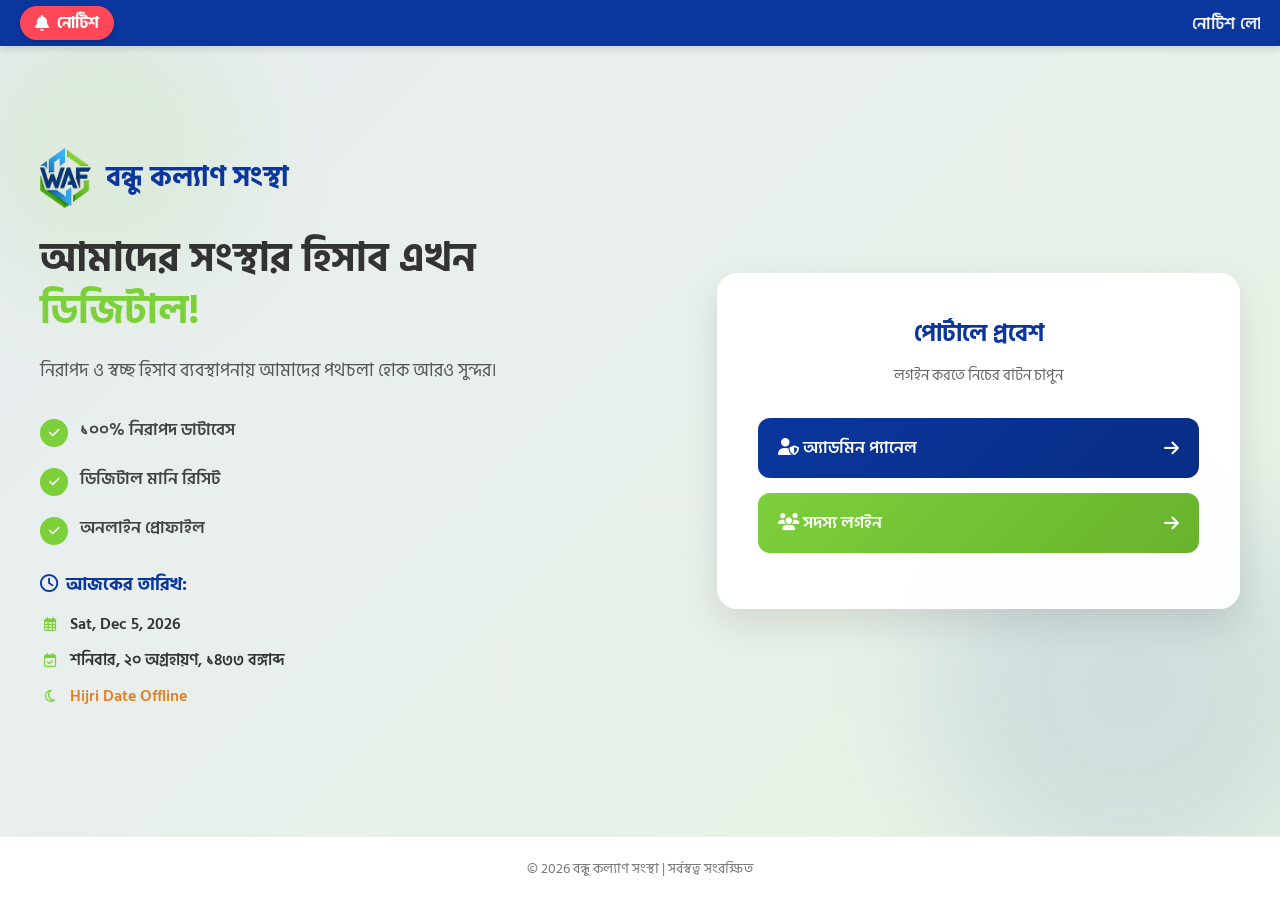
<file: index.html>
<!DOCTYPE html>
<html lang="bn">
<head>
    <meta charset="UTF-8">
    <meta name="viewport" content="width=device-width, initial-scale=1.0">
    <title>বন্ধু কল্যাণ সংস্থা - ডিজিটাল ম্যানেজমেন্ট সিস্টেম</title>

    <link rel="preconnect" href="https://fonts.googleapis.com">
    <link rel="preconnect" href="https://fonts.gstatic.com" crossorigin>
    <link href="https://fonts.googleapis.com/css2?family=Hind+Siliguri:wght@400;600;700&display=swap" rel="stylesheet">
    <link rel="stylesheet" href="https://cdnjs.cloudflare.com/ajax/libs/font-awesome/6.5.1/css/all.min.css">

    <style>
        :root {
            --primary-blue: #0A369D;
            --primary-green: #7CD03A;
            --bg-light: #F4F7F6;
            --text-dark: #333;
        }

        * { margin: 0; padding: 0; box-sizing: border-box; }

        body {
            font-family: 'Hind Siliguri', sans-serif;
            background-color: var(--bg-light);
            color: var(--text-dark);
            min-height: 100vh;
            display: flex;
            flex-direction: column;
        }

        /* --- Notice Bar CSS --- */
        .notice-bar {
            background-color: var(--primary-blue);
            color: #fff;
            display: flex;
            align-items: center;
            padding: 6px 20px;
            font-size: 16px;
            box-shadow: 0 4px 6px rgba(0,0,0,0.1);
            position: relative;
            z-index: 100;
        }

        .notice-title {
            background-color: #ff4757;
            color: white;
            padding: 4px 15px;
            border-radius: 20px;
            font-weight: 700;
            display: flex;
            align-items: center;
            gap: 8px;
            margin-right: 15px;
            white-space: nowrap;
            box-shadow: 0 2px 4px rgba(0,0,0,0.2);
        }

        .notice-content {
            flex: 1;
            overflow: hidden;
            display: flex;
            align-items: center;
        }

        .notice-content marquee {
            font-weight: 600;
            letter-spacing: 0.5px;
            padding-top: 2px;
        }

        .hero-section {
            flex: 1;
            display: flex;
            align-items: center;
            background: linear-gradient(135deg, rgba(10,54,157,0.05) 0%, rgba(124,208,58,0.1) 100%);
            padding: 60px 20px;
            position: relative;
            overflow: hidden;
        }

        .shape-1 { position: absolute; top: -50px; left: -50px; width: 300px; height: 300px; background: var(--primary-green); border-radius: 50%; opacity: 0.1; filter: blur(50px); z-index: 0; }
        .shape-2 { position: absolute; bottom: -50px; right: -50px; width: 400px; height: 400px; background: var(--primary-blue); border-radius: 50%; opacity: 0.1; filter: blur(60px); z-index: 0; }

        .container {
            max-width: 1200px;
            margin: 0 auto;
            display: grid;
            grid-template-columns: 1.2fr 1fr;
            gap: 50px;
            align-items: center;
            z-index: 10;
            width: 100%;
        }

        .hero-content {
            padding-right: 30px;
            animation: slideUp 0.8s ease-out;
        }

        .brand-logo {
            display: flex;
            align-items: center;
            gap: 15px;
            margin-bottom: 25px;
        }

        .brand-logo img { height: 60px; }
        .brand-logo h1 { font-size: 28px; color: var(--primary-blue); font-weight: 700; line-height: 1.2; }

        .hero-content h2 {
            font-size: 40px;
            color: var(--text-dark);
            font-weight: 700;
            line-height: 1.3;
            margin-bottom: 20px;
        }

        .hero-content h2 span { color: var(--primary-green); }

        .hero-content p {
            font-size: 18px;
            color: #555;
            line-height: 1.6;
            margin-bottom: 30px;
        }

        .feature-list { list-style: none; margin-bottom: 25px; }
        .feature-list li {
            display: flex;
            align-items: flex-start;
            gap: 12px;
            font-size: 17px;
            color: #444;
            margin-bottom: 18px;
            font-weight: 600;
        }

        .feature-icon {
            flex-shrink: 0;
            width: 28px;
            height: 28px;
            background: var(--primary-green);
            color: #fff;
            display: flex;
            align-items: center;
            justify-content: center;
            border-radius: 50%;
            font-size: 12px;
            margin-top: 3px;
        }

        /* --- Date Widget CSS --- */
        .date-section {
            margin-top: 10px;
            margin-bottom: 25px;
            text-align: left;
        }

        .date-title {
            color: var(--primary-blue);
            font-size: 18px;
            font-weight: 700;
            margin-bottom: 12px;
            display: flex;
            align-items: center;
            gap: 8px;
        }

        .date-widget {
            display: flex;
            flex-direction: column;
            gap: 10px;
            font-size: 16px;
            font-weight: 600;
            color: var(--text-dark);
        }

        .date-widget-item {
            display: flex;
            align-items: center;
            gap: 10px;
        }

        .date-widget-item i {
            color: var(--primary-green);
            font-size: 14px;
            width: 20px;
            text-align: center;
        }

        #date-ar {
            color: #e67e22; 
        }

        .login-card-wrapper {
            animation: slideLeft 0.8s ease-out;
        }

        .login-card {
            background: rgba(255, 255, 255, 0.95);
            backdrop-filter: blur(10px);
            padding: 40px;
            border-radius: 20px;
            box-shadow: 0 15px 35px rgba(0,0,0,0.1);
            border: 1px solid #fff;
            text-align: center;
        }

        .login-card h3 { font-size: 24px; color: var(--primary-blue); margin-bottom: 10px; }
        .login-card p { color: #666; margin-bottom: 30px; font-size: 15px; }

        .btn-portal {
            display: flex;
            align-items: center;
            justify-content: space-between;
            width: 100%;
            padding: 16px 20px;
            font-size: 17px;
            font-weight: 600;
            color: #fff;
            border: none;
            border-radius: 12px;
            cursor: pointer;
            text-decoration: none;
            transition: 0.3s;
            margin-bottom: 15px;
        }

        .btn-portal:hover { transform: translateY(-3px); box-shadow: 0 8px 15px rgba(0,0,0,0.1); }
        .btn-admin { background: linear-gradient(135deg, var(--primary-blue), #082d85); }
        .btn-member { background: linear-gradient(135deg, var(--primary-green), #68b32e); }

        footer {
            background-color: #fff;
            padding: 20px;
            text-align: center;
            color: #777;
            font-size: 14px;
            border-top: 1px solid #eee;
            width: 100%;
        }

        @keyframes slideUp { from { opacity: 0; transform: translateY(30px); } to { opacity: 1; transform: translateY(0); } }
        @keyframes slideLeft { from { opacity: 0; transform: translateX(30px); } to { opacity: 1; transform: translateX(0); } }

        @media (max-width: 992px) {
            .hero-section { padding: 40px 15px; }
            .container { grid-template-columns: 1fr; text-align: center; gap: 40px; }
            .hero-content { padding-right: 0; order: 1; }
            .login-card-wrapper { order: 2; }
            .brand-logo { justify-content: center; }
            .hero-content h2 { font-size: 30px; }
            .feature-list { display: inline-block; text-align: left; }
            .login-card { padding: 30px 20px; }
            .date-section { display: inline-block; text-align: left; margin-top: 20px; }
        }

        @media (max-width: 768px) {
            .notice-bar { padding: 6px 10px; font-size: 14px; }
            .notice-title { padding: 3px 12px; margin-right: 10px; font-size: 13px; }
        }
    </style>

    <link rel="manifest" href="manifest.json">
    <meta name="theme-color" content="#2196f3">
    <link rel="apple-touch-icon" href="icon-192.png">

</head>
<body>

    <div class="notice-bar">
        <div class="notice-title">
            <i class="fas fa-bell fa-shake"></i> নোটিশ
        </div>
        <div class="notice-content">
            <marquee behavior="scroll" direction="left" scrollamount="6" 
                     onmouseover="this.stop();" 
                     onmouseout="setTimeout(() => this.start(), 1000);"
                     ontouchstart="this.stop();" 
                     ontouchend="setTimeout(() => this.start(), 1000);">
                <span id="dynamic-notice">নোটিশ লোড হচ্ছে...</span>
            </marquee>
        </div>
    </div>

    <div class="hero-section">
        <div class="shape-1"></div>
        <div class="shape-2"></div>

        <div class="container">
            <div class="hero-content">
                <div class="brand-logo">
                    <img src="logo.png" alt="Logo">
                    <h1>বন্ধু কল্যাণ সংস্থা</h1>
                </div>
                <h2>আমাদের সংস্থার হিসাব এখন <span>ডিজিটাল!</span></h2>
                <p>নিরাপদ ও স্বচ্ছ হিসাব ব্যবস্থাপনায় আমাদের পথচলা হোক আরও সুন্দর।</p>

                <ul class="feature-list">
                    <li><div class="feature-icon"><i class="fas fa-check"></i></div> ১০০% নিরাপদ ডাটাবেস</li>
                    <li><div class="feature-icon"><i class="fas fa-check"></i></div> ডিজিটাল মানি রিসিট</li>
                    <li><div class="feature-icon"><i class="fas fa-check"></i></div> অনলাইন প্রোফাইল</li>
                </ul>

                <div class="date-section">
                    <h4 class="date-title"><i class="far fa-clock"></i> আজকের তারিখ:</h4>
                    <div class="date-widget">
                        <div class="date-widget-item" title="English Date">
                            <i class="far fa-calendar-alt"></i> <span id="date-en">Loading...</span>
                        </div>
                        <div class="date-widget-item" title="বাংলা তারিখ">
                            <i class="far fa-calendar-check"></i> <span id="date-bn">লোড হচ্ছে...</span>
                        </div>
                        <div class="date-widget-item" title="Hijri Date">
                            <i class="far fa-moon"></i> <span id="date-ar">Loading...</span>
                        </div>
                    </div>
                </div>
                </div>

            <div class="login-card-wrapper">
                <div class="login-card">
                    <h3>পোর্টালে প্রবেশ</h3>
                    <p>লগইন করতে নিচের বাটন চাপুন</p>

                    <a href="login.html" class="btn-portal btn-admin">
                        <span><i class="fas fa-user-shield"></i> অ্যাডমিন প্যানেল</span>
                        <i class="fas fa-arrow-right"></i>
                    </a>

                    <a href="member-login.html" class="btn-portal btn-member">
                        <span><i class="fas fa-users"></i> সদস্য লগইন</span>
                        <i class="fas fa-arrow-right"></i>
                    </a>
                </div>
            </div>
        </div>
    </div>

    <footer>
        &copy; 2026 বন্ধু কল্যাণ সংস্থা | সর্বস্বত্ব সংরক্ষিত
    </footer>

    <script>
        if ('serviceWorker' in navigator) {
            window.addEventListener('load', () => {
                navigator.serviceWorker.register('sw.js')
                    .then(reg => console.log('Service Worker ঠিকঠাক কানেক্ট হয়েছে!'))
                    .catch(err => console.error('Service Worker কানেক্ট হতে সমস্যা হয়েছে:', err));
            });
        }
    </script>

    <script>
        const scriptURL = 'https://script.google.com/macros/s/AKfycbyNEz2--1q1yoGgXrpNWa733B_2iaB2YaaLSm-gr1v1XWyPL7XN_SAZleqxlb0WihEq4w/exec';

        fetch(scriptURL)
            .then(response => response.json())
            .then(data => {
                let noticeContent = '';
                data.forEach(notice => {
                    noticeContent += `📢 ${notice.text} &nbsp; &nbsp; | &nbsp; &nbsp; `;
                });
                if(data.length === 0){
                    document.getElementById('dynamic-notice').innerHTML = "এই মুহূর্তে কোনো নতুন নোটিশ নেই।";
                } else {
                    document.getElementById('dynamic-notice').innerHTML = noticeContent;
                }
            })
            .catch(error => {
                document.getElementById('dynamic-notice').innerHTML = "নোটিশ লোড করতে সমস্যা হচ্ছে।";
                console.error('Error:', error);
            });
    </script>

    <script>
        // ইংরেজি তারিখ থেকে নিখুঁত বাংলা সন (বাংলাদেশ ক্যালেন্ডার) বের করার ফাংশন
        const getBanglaDate = (date) => {
            const day = date.getDate();
            const month = date.getMonth() + 1;
            let year = date.getFullYear();

            const isLeapYear = (year % 4 === 0 && year % 100 !== 0) || (year % 400 === 0);
            const bMonths = ["বৈশাখ", "জ্যৈষ্ঠ", "আষাঢ়", "শ্রাবণ", "ভাদ্র", "আশ্বিন", "কার্তিক", "অগ্রহায়ণ", "পৌষ", "মাঘ", "ফাল্গুন", "চৈত্র"];
            const weekdays = ["রবিবার", "সোমবার", "মঙ্গলবার", "বুধবার", "বৃহস্পতিবার", "শুক্রবার", "শনিবার"];
            
            let bMonthIndex, bDay, bYear = year - 593;

            if (month === 4) {
                if (day >= 14) { bMonthIndex = 0; bDay = day - 13; }
                else { bMonthIndex = 11; bDay = day + 17; bYear -= 1; }
            } else if (month === 5) {
                if (day >= 15) { bMonthIndex = 1; bDay = day - 14; }
                else { bMonthIndex = 0; bDay = day + 17; }
            } else if (month === 6) {
                if (day >= 15) { bMonthIndex = 2; bDay = day - 14; }
                else { bMonthIndex = 1; bDay = day + 17; }
            } else if (month === 7) {
                if (day >= 16) { bMonthIndex = 3; bDay = day - 15; }
                else { bMonthIndex = 2; bDay = day + 16; }
            } else if (month === 8) {
                if (day >= 16) { bMonthIndex = 4; bDay = day - 15; }
                else { bMonthIndex = 3; bDay = day + 16; }
            } else if (month === 9) {
                if (day >= 16) { bMonthIndex = 5; bDay = day - 15; }
                else { bMonthIndex = 4; bDay = day + 16; }
            } else if (month === 10) {
                if (day >= 17) { bMonthIndex = 6; bDay = day - 16; }
                else { bMonthIndex = 5; bDay = day + 15; }
            } else if (month === 11) {
                if (day >= 16) { bMonthIndex = 7; bDay = day - 15; }
                else { bMonthIndex = 6; bDay = day + 15; }
            } else if (month === 12) {
                if (day >= 16) { bMonthIndex = 8; bDay = day - 15; }
                else { bMonthIndex = 7; bDay = day + 15; }
            } else if (month === 1) {
                if (day >= 15) { bMonthIndex = 9; bDay = day - 14; bYear -= 1; }
                else { bMonthIndex = 8; bDay = day + 16; bYear -= 1; }
            } else if (month === 2) {
                if (day >= 14) { bMonthIndex = 10; bDay = day - 13; bYear -= 1; }
                else { bMonthIndex = 9; bDay = day + 17; bYear -= 1; }
            } else if (month === 3) {
                if (day >= 15) { bMonthIndex = 11; bDay = day - 14; bYear -= 1; }
                else { bMonthIndex = 10; bDay = day + (isLeapYear ? 16 : 15); bYear -= 1; }
            }

            // ইংরেজি সংখ্যাকে বাংলায় কনভার্ট করার ফাংশন
            const convertToBanglaNumber = (num) => num.toString().replace(/\d/g, d => '০১২৩৪৫৬৭৮৯'[d]);

            return `${weekdays[date.getDay()]}, ${convertToBanglaNumber(bDay)} ${bMonths[bMonthIndex]}, ${convertToBanglaNumber(bYear)} বঙ্গাব্দ`;
        };

        const setTodayDates = async () => {
            const now = new Date();

            // ইংরেজি তারিখ
            const enOptions = { weekday: 'short', year: 'numeric', month: 'short', day: 'numeric' };
            document.getElementById('date-en').innerText = now.toLocaleDateString('en-US', enOptions);

            // বাংলা সন (বাংলাদেশ সরকার অনুমোদিত পদ্ধতি)
            document.getElementById('date-bn').innerText = getBanglaDate(now);

            try {
                // হিজরি তারিখ
                const response = await fetch('https://api.aladhan.com/v1/timingsByCity?city=Dhaka&country=Bangladesh');
                if (!response.ok) throw new Error('API request failed');
                const data = await response.json();

                const hijri = data.data.date.hijri;
                const arDate = `${hijri.day} ${hijri.month.en} ${hijri.year} AH`;
                document.getElementById('date-ar').innerText = arDate;
            } catch (error) {
                document.getElementById('date-ar').innerText = "Hijri Date Offline";
                console.error('Hijri API Error:', error);
            }
        };

        setTodayDates();
    </script>

</body>
</html>
</file>
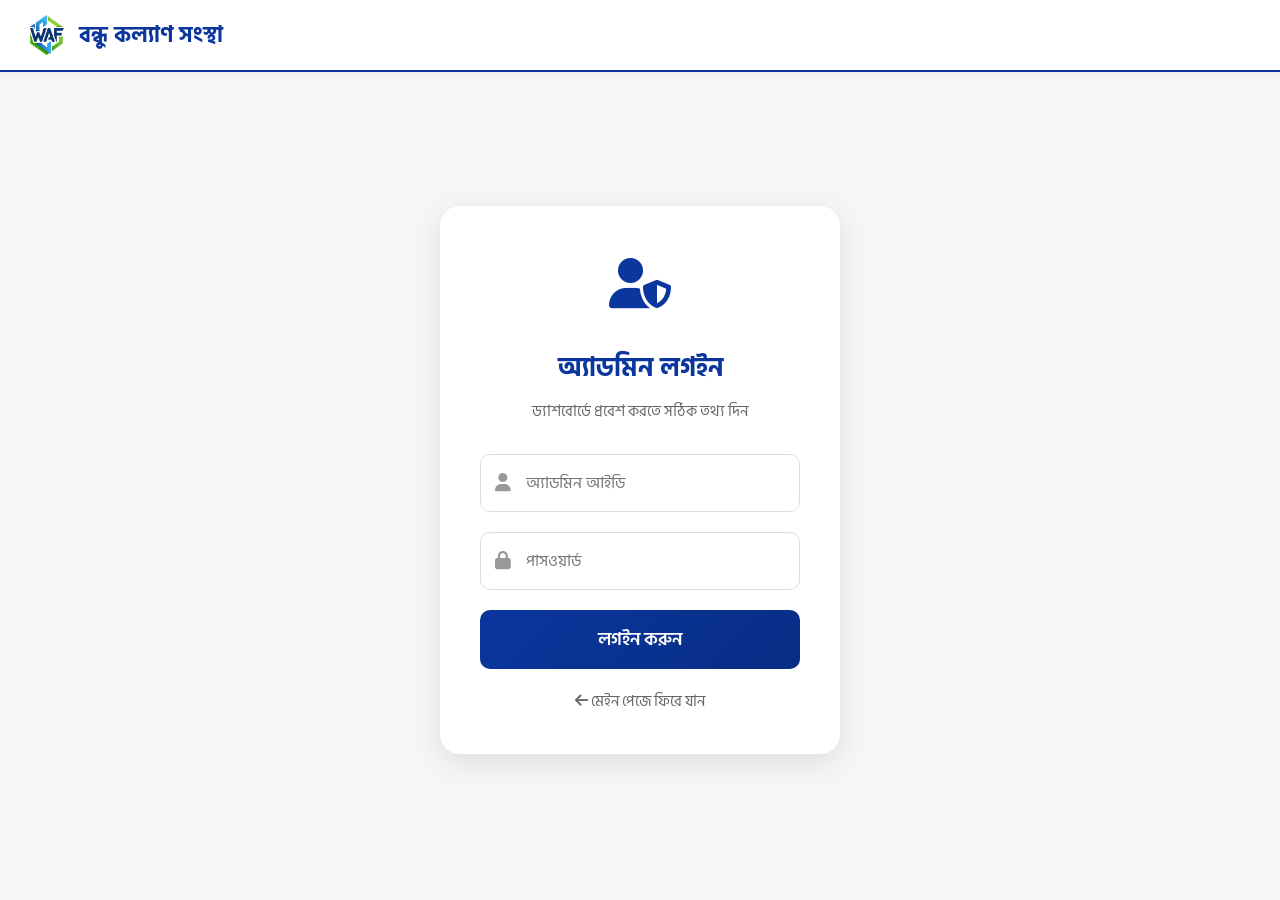
<file: add-member.html>
<!DOCTYPE html>
<html lang="bn">
<head>
    <meta charset="UTF-8">
    <meta name="viewport" content="width=device-width, initial-scale=1.0">
    <title>নতুন সদস্য যুক্ত করুন - বন্ধু কল্যাণ সংস্থা</title>
    
    <link rel="preconnect" href="https://fonts.googleapis.com">
    <link rel="preconnect" href="https://fonts.gstatic.com" crossorigin>
    <link href="https://fonts.googleapis.com/css2?family=Hind+Siliguri:wght@400;600;700&display=swap" rel="stylesheet">
    <link rel="stylesheet" href="https://cdnjs.cloudflare.com/ajax/libs/font-awesome/6.5.1/css/all.min.css">

    <script>
        if(localStorage.getItem('adminLoggedIn') !== 'true') {
            window.location.href = 'login.html';
        }
    </script>

    <style>
        :root {
            --primary-blue: #0A369D;
            --primary-green: #7CD03A;
            --bg-light: #F4F7F6;
            --text-dark: #333;
            --shadow: 0 8px 30px rgba(0,0,0,0.08);
        }

        * { margin: 0; padding: 0; box-sizing: border-box; }

        body {
            font-family: 'Hind Siliguri', sans-serif;
            background-color: var(--bg-light);
            color: var(--text-dark);
            height: 100vh;
            display: flex;
            flex-direction: column;
        }

        /* হেডার স্টাইল (অন্যান্য পেজের মতো) */
        header {
            background-color: #fff;
            padding: 15px 30px;
            display: flex;
            align-items: center;
            justify-content: space-between;
            border-bottom: 2px solid var(--primary-green); /* এই পেজের থিম সবুজ */
            box-shadow: 0 2px 10px rgba(0,0,0,0.05);
            position: fixed;
            width: 100%;
            top: 0;
            z-index: 1000;
        }

        .header-left { display: flex; align-items: center; }
        .header-left img { height: 40px; margin-right: 15px; }
        .header-left span { font-size: 22px; font-weight: 700; color: var(--primary-blue); }

        /* টপ ন্যাভিগেশন মেনু */
        .top-nav {
            margin-top: 72px;
            background: #fff;
            padding: 15px 20px;
            display: flex;
            justify-content: center;
            gap: 15px;
            box-shadow: 0 4px 15px rgba(0,0,0,0.05);
            flex-wrap: wrap;
        }

        .top-nav a {
            text-decoration: none;
            color: var(--primary-blue);
            font-weight: 600;
            padding: 8px 15px;
            border-radius: 8px;
            background: var(--bg-light);
            transition: 0.3s;
            display: flex;
            align-items: center;
            gap: 8px;
        }

        .top-nav a:hover, .top-nav a.active {
            background: var(--primary-green);
            color: #fff;
        }

        /* মেইন কন্টেন্ট সেকশন */
        main {
            flex: 1;
            display: flex;
            justify-content: center;
            align-items: flex-start;
            margin-top: 30px;
            margin-bottom: 50px;
            padding: 20px;
        }

        .form-container {
            background-color: #fff;
            padding: 40px;
            border-radius: 20px;
            box-shadow: var(--shadow);
            max-width: 550px;
            width: 100%;
        }

        .form-header { text-align: center; margin-bottom: 30px; }
        .form-header i { font-size: 40px; color: var(--primary-green); margin-bottom: 10px; }
        .form-header h2 { font-size: 26px; color: var(--primary-blue); font-weight: 700; }
        .form-header p { font-size: 15px; color: #666; margin-top: 5px; }

        .form-group { margin-bottom: 20px; }
        .form-group label { display: block; margin-bottom: 8px; font-weight: 600; color: var(--text-dark); font-size: 15px; }

        .input-wrapper { position: relative; }
        .input-wrapper i { position: absolute; left: 15px; top: 50%; transform: translateY(-50%); color: #aaa; font-size: 18px; }
        .input-wrapper input, .input-wrapper textarea { width: 100%; padding: 15px 15px 15px 45px; font-size: 16px; font-family: 'Hind Siliguri', sans-serif; border: 1px solid #ddd; border-radius: 10px; outline: none; transition: 0.3s; }
        .input-wrapper textarea { padding: 15px 15px 15px 45px; resize: vertical; height: 100px; }
        .input-wrapper input:focus, .input-wrapper textarea:focus { border-color: var(--primary-green); box-shadow: 0 0 8px rgba(124, 208, 58, 0.2); }

        .btn-submit {
            display: block; width: 100%; padding: 16px; font-size: 18px; font-weight: 600; color: #fff; background: linear-gradient(135deg, var(--primary-green), #68b32e); border: none; border-radius: 10px; cursor: pointer; transition: 0.3s, transform 0.1s; font-family: 'Hind Siliguri', sans-serif; margin-top: 20px; display: flex; align-items: center; justify-content: center; gap: 10px;
        }
        .btn-submit:hover { opacity: 0.9; transform: translateY(-2px); }
        .btn-submit:active { transform: translateY(1px); }

        @media (max-width: 600px) {
            .header-left span { display: none; }
            .top-nav { justify-content: flex-start; }
            .form-container { padding: 30px 20px; }
            .form-header h2 { font-size: 22px; }
        }
    </style>
</head>
<body>

    <header>
        <div class="header-left">
            <img src="logo.png" alt="বন্ধু কল্যাণ সংস্থা">
            <span>বন্ধু কল্যাণ ড্যাশবোর্ড</span>
        </div>
        <div>
            <span style="color: #666; font-weight: 600;"><i class="fas fa-user-shield"></i> অ্যাডমিন</span>
        </div>
    </header>

    <div class="top-nav">
        <a href="dashboard.html"><i class="fas fa-home"></i> ড্যাশবোর্ড</a>
        <a href="add-member.html" class="active"><i class="fas fa-user-plus"></i> নতুন সদস্য</a>
        <a href="list.html"><i class="fas fa-list"></i> সদস্য তালিকা</a>
        <a href="payment.html"><i class="fas fa-money-bill-wave"></i> পেমেন্ট</a>
    </div>

    <main>
        <div class="form-container">
            <div class="form-header">
                <i class="fas fa-user-plus"></i>
                <h2>নতুন সদস্য যুক্ত করুন</h2>
                <p>দয়া করে নিচের সব তথ্য সঠিকভাবে পূরণ করুন</p>
            </div>
            
            <form id="addMemberForm">
                <div class="form-group">
                    <label for="memberId">সদস্য আইডি (ID)*</label>
                    <div class="input-wrapper">
                        <i class="fas fa-id-card"></i>
                        <input type="text" id="memberId" name="memberId" placeholder="উদাহরণ: 1001" required>
                    </div>
                </div>

                <div class="form-group">
                    <label for="memberName">পূর্ণ নাম*</label>
                    <div class="input-wrapper">
                        <i class="fas fa-user"></i>
                        <input type="text" id="memberName" name="memberName" placeholder="উদাহরণ: আব্দুর রহমান" required>
                    </div>
                </div>

                <div class="form-group">
                    <label for="memberPhone">মোবাইল নম্বর*</label>
                    <div class="input-wrapper">
                        <i class="fas fa-phone-alt"></i>
                        <input type="tel" id="memberPhone" name="memberPhone" placeholder="উদাহরণ: 01700000000" pattern="[0-9]{11}" required title="অনুগ্রহ করে ১১ ডিজিটের মোবাইল নম্বর লিখুন">
                    </div>
                </div>

                <div class="form-group">
                    <label for="memberPass">লগইন পাসওয়ার্ড*</label>
                    <div class="input-wrapper">
                        <i class="fas fa-lock"></i>
                        <input type="text" id="memberPass" name="memberPass" placeholder="সদস্যের জন্য একটি পাসওয়ার্ড দিন" required>
                    </div>
                </div>

                <div class="form-group">
                    <label for="memberAddress">ঠিকানা</label>
                    <div class="input-wrapper">
                        <i class="fas fa-map-marker-alt"></i>
                        <textarea id="memberAddress" name="memberAddress" placeholder="ইউনিয়ন/পোস্ট অফিস, উপজেলা, জেলা লিখুন..."></textarea>
                    </div>
                </div>

                <button type="submit" class="btn-submit" id="submitBtn">
                    <i class="fas fa-check-circle"></i>
                    সদস্য যুক্ত করুন
                </button>
            </form>
        </div>
    </main>

    <script>
        // এখানে আপনার গুগল শিটের Web App URL বসান
        const SCRIPT_URL = 'https://script.google.com/macros/s/AKfycbxiYd3FQ8X0binQAh-gcty7KhhCHJylLvApQ_rahhjM5oxgcO__OqXmLSmYlL3DnbjR/exec'; 

        const form = document.getElementById('addMemberForm');
        const submitBtn = document.getElementById('submitBtn');

        form.addEventListener('submit', function(e) {
            e.preventDefault(); 

            submitBtn.innerHTML = '<i class="fas fa-spinner fa-spin"></i> সেভ হচ্ছে...';
            submitBtn.disabled = true;

            const params = new URLSearchParams();
            params.append('action', 'addMember'); 
            params.append('id', document.getElementById('memberId').value);
            params.append('name', document.getElementById('memberName').value);
            params.append('phone', document.getElementById('memberPhone').value); 
            params.append('password', document.getElementById('memberPass').value);
            params.append('address', document.getElementById('memberAddress').value);
            params.append('totalDeposit', '0'); 
            params.append('lastDeposit', '0');  

            fetch(SCRIPT_URL, {
                method: 'POST',
                body: params
            })
            .then(res => res.json())
            .then(data => {
                if(data.result === 'success') {
                    alert('তথ্য সফলভাবে শিটে সেভ হয়েছে!');
                    form.reset(); 
                } else {
                    alert('সমস্যা হয়েছে: ' + data.message);
                }
            })
            .catch(err => {
                alert('সেভ করতে সমস্যা হয়েছে! ইন্টারনেট কানেকশন বা URL চেক করুন।');
            })
            .finally(() => {
                submitBtn.innerHTML = '<i class="fas fa-check-circle"></i> সদস্য যুক্ত করুন';
                submitBtn.disabled = false;
            });
        });
    </script>

</body>
</html>
</file>
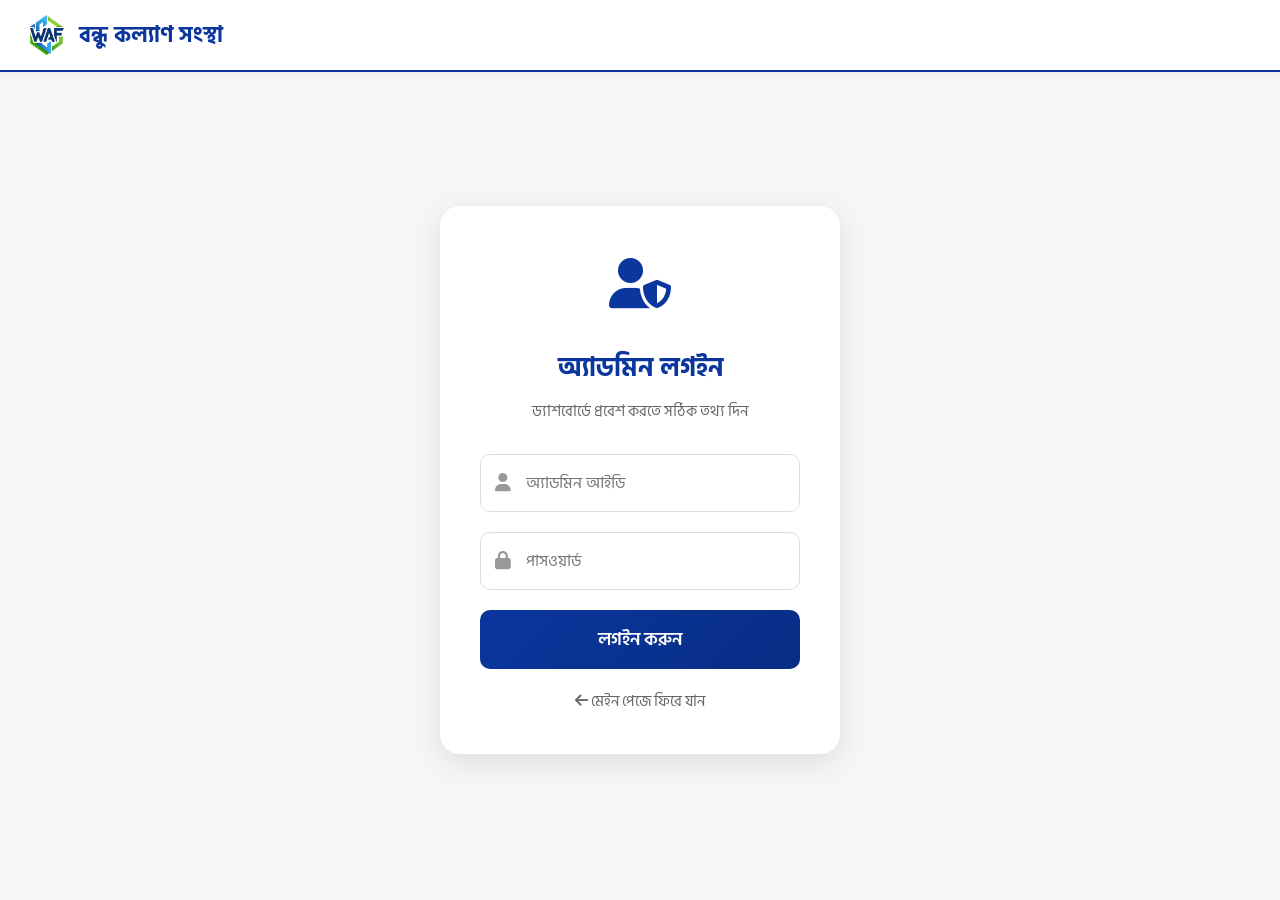
<file: dashboard.html>
<!DOCTYPE html>
<html lang="bn">
<head>
    <meta charset="UTF-8">
    <meta name="viewport" content="width=device-width, initial-scale=1.0">
    <script>
        if(localStorage.getItem('adminLoggedIn') !== 'true') {
            window.location.href = 'login.html'; // লগইন করা না থাকলে বের করে দেবে
        }
    </script>
    <title>অ্যাডমিন ড্যাশবোর্ড - বন্ধু কল্যাণ সংস্থা</title>

    <link rel="preconnect" href="https://fonts.googleapis.com">
    <link rel="preconnect" href="https://fonts.gstatic.com" crossorigin>
    <link href="https://fonts.googleapis.com/css2?family=Hind+Siliguri:wght@400;600;700&display=swap" rel="stylesheet">
    <link rel="stylesheet" href="https://cdnjs.cloudflare.com/ajax/libs/font-awesome/6.5.1/css/all.min.css">

    <style>
        /* আপনার অরিজিনাল ডিজাইন - কোনো পরিবর্তন করা হয়নি */
        :root {
            --primary-blue: #0A369D;
            --primary-green: #7CD03A;
            --bg-light: #F4F7F6;
            --text-dark: #333;
            --shadow: 0 8px 30px rgba(0,0,0,0.08);
            --card-hover: 0 12px 40px rgba(0,0,0,0.12);
        }

        * { margin: 0; padding: 0; box-sizing: border-box; }
        body { font-family: 'Hind Siliguri', sans-serif; background-color: var(--bg-light); color: var(--text-dark); }

        header { background-color: #fff; padding: 15px 30px; display: flex; align-items: center; justify-content: space-between; border-bottom: 2px solid var(--primary-blue); box-shadow: 0 2px 10px rgba(0,0,0,0.05); position: fixed; width: 100%; top: 0; z-index: 1000; }
        .header-left { display: flex; align-items: center; }
        .header-left img { height: 40px; margin-right: 15px; }
        .header-left span { font-size: 22px; font-weight: 700; color: var(--primary-blue); }
        .btn-logout { background: #ff4d4d; color: #fff; border: none; padding: 10px 20px; border-radius: 8px; font-weight: 600; cursor: pointer; text-decoration: none; transition: 0.3s; display: flex; align-items: center; gap: 8px; }
        .btn-logout:hover { background: #e60000; }

        main { margin-top: 80px; padding: 30px; max-width: 1000px; margin-left: auto; margin-right: auto; }
        .welcome-text { font-size: 24px; color: var(--primary-blue); margin-bottom: 25px; font-weight: 700; }

        .dashboard-cards { display: grid; grid-template-columns: repeat(auto-fit, minmax(200px, 1fr)); gap: 20px; margin-bottom: 40px; }
        .card { background: #fff; padding: 25px; border-radius: 15px; box-shadow: var(--shadow); text-align: center; text-decoration: none; color: var(--text-dark); transition: 0.3s, transform 0.2s; display: flex; flex-direction: column; align-items: center; justify-content: center; border-top: 4px solid transparent; cursor: pointer; }
        .card:hover { box-shadow: var(--card-hover); transform: translateY(-5px); }
        
        .card-add { border-top-color: var(--primary-green); }
        .card-list { border-top-color: var(--primary-blue); }
        .card-pay { border-top-color: #ff9800; }
        .card-notice { border-top-color: #ff4757; } /* নোটিশ কার্ডের বর্ডার কালার */

        .card i { font-size: 40px; margin-bottom: 15px; }
        .card-add i { color: var(--primary-green); }
        .card-list i { color: var(--primary-blue); }
        .card-pay i { color: #ff9800; }
        .card-notice i { color: #ff4757; } /* নোটিশ কার্ডের আইকন কালার */

        .card h3 { font-size: 20px; font-weight: 600; }

        .search-section { background: #fff; padding: 30px; border-radius: 15px; box-shadow: var(--shadow); margin-bottom: 30px; }
        .search-section h3 { color: var(--primary-blue); margin-bottom: 20px; font-size: 20px; }

        .search-box-container { display: flex; gap: 10px; position: relative; }
        .autocomplete-wrapper { position: relative; flex: 1; }
        .autocomplete-wrapper input { width: 100%; padding: 15px; font-size: 16px; font-family: 'Hind Siliguri', sans-serif; border: 1px solid #ddd; border-radius: 10px; outline: none; }
        .autocomplete-wrapper input:focus { border-color: var(--primary-blue); }

        .autocomplete-list { position: absolute; border: 1px solid #ddd; border-top: none; z-index: 99; top: 100%; left: 0; right: 0; background: #fff; max-height: 250px; overflow-y: auto; border-radius: 0 0 10px 10px; box-shadow: var(--shadow); display: none; }
        .autocomplete-item { padding: 12px 15px; cursor: pointer; border-bottom: 1px solid #eee; display: flex; justify-content: space-between; align-items: center; font-size: 15px; }
        .autocomplete-item:hover { background-color: var(--bg-light); color: var(--primary-blue); }
        .autocomplete-item strong { color: var(--primary-blue); background: #eef2ff; padding: 2px 8px; border-radius: 5px; }

        .btn-search { background: var(--primary-blue); color: #fff; border: none; padding: 0 25px; border-radius: 10px; font-size: 16px; font-family: 'Hind Siliguri', sans-serif; cursor: pointer; transition: 0.3s; }
        .btn-search:hover { background: #082d85; }

        .profile-card { background: #fff; padding: 30px; border-radius: 15px; box-shadow: var(--shadow); display: none; border-left: 5px solid var(--primary-green); position: relative; }
        .profile-header { display: flex; justify-content: space-between; align-items: center; margin-bottom: 20px; border-bottom: 1px solid #eee; padding-bottom: 15px; }
        .profile-header h3 { color: var(--text-dark); font-size: 22px; }

        .btn-edit, .btn-save { background: #f0f0f0; color: var(--text-dark); border: none; padding: 8px 15px; border-radius: 5px; cursor: pointer; font-family: 'Hind Siliguri', sans-serif; transition: 0.3s; font-weight: 600; display: flex; align-items: center; gap: 5px; }
        .btn-edit:hover { background: #e0e0e0; }
        .btn-save { background: var(--primary-green); color: white; display: none; }
        .btn-save:hover { background: #68b32e; }

        .profile-details p { font-size: 16px; margin-bottom: 15px; color: #555; display: flex; align-items: center; }
        .profile-details strong { width: 140px; color: var(--text-dark); flex-shrink: 0; }

        .edit-input { flex: 1; padding: 8px 12px; font-size: 15px; font-family: 'Hind Siliguri', sans-serif; border: 1px solid transparent; border-radius: 5px; background: transparent; outline: none; transition: 0.3s; width: 100%; color: #555; }

        .editing .edit-input { border: 1px solid var(--primary-blue); background: #fdfdfd; color: #000; }
        .editing .readonly { background: #f4f4f4; cursor: not-allowed; } 

        #loader { display: none; color: var(--primary-blue); font-weight: 600; margin-top: 10px; }

        @media (max-width: 768px) {
            .search-box-container { flex-direction: column; }
            .btn-search { padding: 15px; }
            .header-left span { display: none; }
            main { padding: 20px; }
            .profile-details p { flex-direction: column; align-items: flex-start; }
            .profile-details strong { margin-bottom: 5px; }
        }
    </style>
</head>
<body>

    <header>
        <div class="header-left">
            <img src="logo.png" alt="WAF Logo">
            <span>বন্ধু কল্যাণ সংস্থা</span>
        </div>
        <a href="#" class="btn-logout" onclick="adminLogout()"><i class="fas fa-sign-out-alt"></i> লগআউট</a>
    </header>

    <main>
        <div class="welcome-text">অ্যাডমিন প্যানেলে স্বাগতম!</div>

        <div class="dashboard-cards">
            <a href="add-member.html" class="card card-add">
                <i class="fas fa-user-plus"></i><h3>নতুন সদস্য</h3>
            </a>
            <a href="list.html" class="card card-list">
                <i class="fas fa-list-alt"></i><h3>সদস্য তালিকা</h3>
            </a>
            <a href="payment.html" class="card card-pay">
                <i class="fas fa-file-invoice-dollar"></i><h3>পেমেন্ট গ্রহণ</h3>
            </a>
            <a href="notice.html" class="card card-notice">
                <i class="fas fa-bullhorn"></i><h3>নোটিশ বোর্ড</h3>
            </a>
        </div>

        <div class="search-section">
            <h3><i class="fas fa-search"></i> সদস্য খুঁজুন</h3>
            <div class="search-box-container">
                <div class="autocomplete-wrapper">
                    <input type="text" id="searchInput" placeholder="সদস্যের আইডি বা নাম লিখুন..." autocomplete="off">
                    <div id="autocomplete-list" class="autocomplete-list"></div>
                </div>
            </div>
            <div id="loader"><i class="fas fa-spinner fa-spin"></i> ডাটা লোড হচ্ছে...</div>
        </div>

        <div class="profile-card" id="memberProfile">
            <div class="profile-header">
                <h3><i class="fas fa-user-circle"></i> সদস্য প্রোফাইল</h3>
                <button class="btn-edit" id="btnEdit" onclick="toggleEdit()"><i class="fas fa-edit"></i> এডিট করুন</button>
                <button class="btn-save" id="btnSave" onclick="saveData()"><i class="fas fa-save"></i> সেভ করুন</button>
            </div>

            <div style="text-align: center; margin-bottom: 20px;">
                <img id="resImage" src="https://cdn-icons-png.flaticon.com/512/149/149071.png" style="width: 120px; height: 120px; border-radius: 50%; object-fit: cover; border: 3px solid var(--primary-green);">
            </div>

            <div class="profile-details" id="profileForm">
                <input type="hidden" id="rowIndex"> <p><strong>আইডি (ID):</strong> <input type="text" id="resId" class="edit-input readonly" readonly></p>
                <p><strong>নাম:</strong> <input type="text" id="resName" class="edit-input" readonly></p>
                <p><strong>মোবাইল:</strong> <input type="text" id="resPhone" class="edit-input" readonly></p>
                <p><strong>পাসওয়ার্ড:</strong> <input type="text" id="resPass" class="edit-input" readonly></p>
                <p><strong>ঠিকানা:</strong> <input type="text" id="resAddress" class="edit-input" readonly></p>
                <p><strong>সর্বমোট জমা:</strong> <input type="text" id="resTotal" class="edit-input readonly" readonly style="color: var(--primary-green); font-weight: bold;"></p>
                <p><strong>সর্বশেষ জমা:</strong> <input type="text" id="resLast" class="edit-input readonly" readonly></p>
            </div>
        </div>
    </main>

    <script>
        const SCRIPT_URL = 'https://script.google.com/macros/s/AKfycbxiYd3FQ8X0binQAh-gcty7KhhCHJylLvApQ_rahhjM5oxgcO__OqXmLSmYlL3DnbjR/exec';

        let allMembers = [];
        let searchInput = document.getElementById('searchInput');
        let autocompleteList = document.getElementById('autocomplete-list');
        let loader = document.getElementById('loader');

        window.onload = function() {
            loader.style.display = 'block';
            fetch(SCRIPT_URL + '?action=getMembers')
                .then(res => res.json())
                .then(data => {
                    allMembers = data;
                    loader.style.display = 'none';
                })
                .catch(err => {
                    console.error('Error fetching data:', err);
                    loader.innerHTML = 'ডাটা লোড করতে সমস্যা হয়েছে!';
                });
        }

        searchInput.addEventListener('input', function() {
            let val = this.value;
            autocompleteList.innerHTML = ''; 

            if (!val) {
                autocompleteList.style.display = 'none';
                return;
            }

            let matches = allMembers.filter(member => 
                member.id.toString().includes(val) || 
                member.name.toLowerCase().includes(val.toLowerCase())
            );

            if (matches.length > 0) {
                autocompleteList.style.display = 'block';
                matches.forEach(m => {
                    let div = document.createElement('div');
                    div.className = 'autocomplete-item';

                    // এখানে শুধু সাজেশনের নামের পাশে ছোট্ট করে ছবিটা যোগ করে দিয়েছি
                    let picUrl = (m.profilePic && m.profilePic.trim() !== "") ? m.profilePic : "https://cdn-icons-png.flaticon.com/512/149/149071.png";
                    div.innerHTML = `<div style="display:flex; align-items:center; gap:10px;"><img src="${picUrl}" style="width:30px; height:30px; border-radius:50%; object-fit:cover;"> <strong>${m.id}</strong> <span>${m.name}</span></div>`;

                    div.addEventListener('click', function() {
                        searchInput.value = m.name; 
                        autocompleteList.style.display = 'none';
                        showProfile(m);
                    });
                    autocompleteList.appendChild(div);
                });
            } else {
                autocompleteList.style.display = 'none';
            }
        });

        function showProfile(m) {
            document.getElementById('memberProfile').style.display = 'block';

            // এখানে শুধু ছবি বসানোর লজিকটুকু যোগ করা হয়েছে
            let resImage = document.getElementById('resImage');
            if(m.profilePic && m.profilePic.trim() !== "") {
                resImage.src = m.profilePic;
            } else {
                resImage.src = "https://cdn-icons-png.flaticon.com/512/149/149071.png";
            }

            document.getElementById('rowIndex').value = m.rowIndex;
            document.getElementById('resId').value = m.id;
            document.getElementById('resName').value = m.name;
            document.getElementById('resPhone').value = m.phone;
            document.getElementById('resPass').value = m.password; 
            document.getElementById('resAddress').value = m.address;
            document.getElementById('resTotal').value = "৳ " + m.totalDeposit;
            document.getElementById('resLast').value = m.lastDeposit ? "৳ " + m.lastDeposit : 'তথ্য নেই';

            document.getElementById('profileForm').classList.remove('editing');
            let inputs = document.querySelectorAll('.edit-input:not(.readonly)');
            inputs.forEach(input => input.setAttribute('readonly', true));
            document.getElementById('btnEdit').style.display = 'flex';
            document.getElementById('btnSave').style.display = 'none';
        }

        function toggleEdit() {
            document.getElementById('profileForm').classList.add('editing');

            let inputs = document.querySelectorAll('.edit-input:not(.readonly)');
            inputs.forEach(input => input.removeAttribute('readonly'));

            document.getElementById('btnEdit').style.display = 'none';
            document.getElementById('btnSave').style.display = 'flex';
        }

        function saveData() {
            let btnSave = document.getElementById('btnSave');
            btnSave.innerHTML = '<i class="fas fa-spinner fa-spin"></i> সেভ হচ্ছে...';
            btnSave.disabled = true;

            let params = new URLSearchParams();
            params.append('action', 'updateMember');
            params.append('rowIndex', document.getElementById('rowIndex').value);
            params.append('name', document.getElementById('resName').value);
            params.append('phone', document.getElementById('resPhone').value);
            params.append('password', document.getElementById('resPass').value);
            params.append('address', document.getElementById('resAddress').value);

            fetch(SCRIPT_URL, {
                method: 'POST',
                body: params
            })
            .then(res => res.json())
            .then(data => {
                if(data.result === 'success') {
                    alert('তথ্য সফলভাবে এডিট হয়েছে!');
                    window.location.reload(); 
                }
            })
            .catch(err => {
                alert('সেভ করতে সমস্যা হয়েছে!');
                btnSave.innerHTML = '<i class="fas fa-save"></i> সেভ করুন';
                btnSave.disabled = false;
            });
        }

        document.addEventListener('click', function(e) {
            if (e.target.id !== 'searchInput') {
                autocompleteList.style.display = 'none';
            }
        });

        function adminLogout() {
            if(confirm("আপনি কি অ্যাডমিন প্যানেল থেকে লগআউট করতে চান?")) {
                localStorage.removeItem('adminLoggedIn'); 
                window.location.href = 'index.html'; 
            }
        }
    </script>
</body>
</html>
</file>
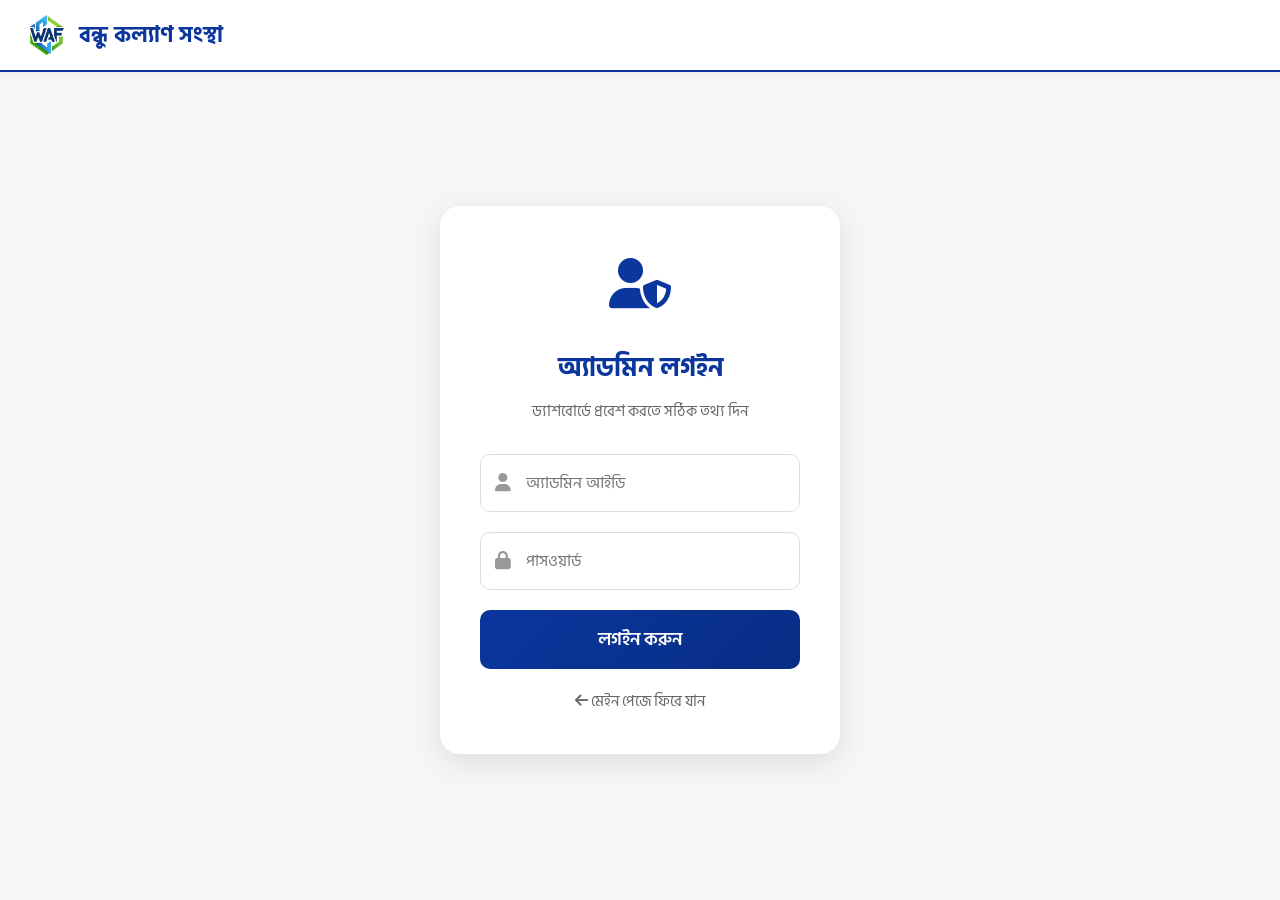
<file: list.html>
<!DOCTYPE html>
<html lang="bn">
<head>
    <meta charset="UTF-8">
    <meta name="viewport" content="width=device-width, initial-scale=1.0">
    <script>
        if(localStorage.getItem('adminLoggedIn') !== 'true') {
            window.location.href = 'login.html'; // লগইন করা না থাকলে বের করে দেবে
        }
    </script>
    <title>সদস্য তালিকা - বন্ধু কল্যাণ সংস্থা</title>
    
    <link rel="preconnect" href="https://fonts.googleapis.com">
    <link rel="preconnect" href="https://fonts.gstatic.com" crossorigin>
    <link href="https://fonts.googleapis.com/css2?family=Hind+Siliguri:wght@400;600;700&display=swap" rel="stylesheet">
    <link rel="stylesheet" href="https://cdnjs.cloudflare.com/ajax/libs/font-awesome/6.5.1/css/all.min.css">

    <style>
        :root {
            --primary-blue: #0A369D;
            --primary-green: #7CD03A;
            --bg-light: #F4F7F6;
            --text-dark: #333;
            --shadow: 0 4px 15px rgba(0,0,0,0.05);
        }

        * { margin: 0; padding: 0; box-sizing: border-box; }

        body {
            font-family: 'Hind Siliguri', sans-serif;
            background-color: var(--bg-light);
            color: var(--text-dark);
        }

        /* হেডার স্টাইল */
        header {
            background-color: #fff;
            padding: 15px 30px;
            display: flex;
            align-items: center;
            justify-content: space-between;
            border-bottom: 2px solid var(--primary-blue);
            position: fixed;
            width: 100%;
            top: 0;
            z-index: 1000;
        }

        .header-left { display: flex; align-items: center; }
        .header-left img { height: 40px; margin-right: 15px; }
        .header-left span { font-size: 22px; font-weight: 700; color: var(--primary-blue); }

        /* টপ ন্যাভিগেশন মেনু */
        .top-nav {
            margin-top: 72px;
            background: #fff;
            padding: 15px 20px;
            display: flex;
            justify-content: center;
            gap: 15px;
            box-shadow: var(--shadow);
            flex-wrap: wrap;
        }

        .top-nav a {
            text-decoration: none;
            color: var(--primary-blue);
            font-weight: 600;
            padding: 8px 15px;
            border-radius: 8px;
            background: var(--bg-light);
            transition: 0.3s;
            display: flex;
            align-items: center;
            gap: 8px;
        }

        .top-nav a:hover, .top-nav a.active {
            background: var(--primary-blue);
            color: #fff;
        }

        /* মেইন কন্টেন্ট ও টেবিল */
        main {
            padding: 30px;
            max-width: 1000px;
            margin: auto;
        }

        .table-container {
            background: #fff;
            border-radius: 15px;
            padding: 20px;
            box-shadow: var(--shadow);
            overflow-x: auto;
        }

        .table-header {
            display: flex;
            justify-content: space-between;
            align-items: center;
            margin-bottom: 20px;
            flex-wrap: wrap;
            gap: 15px;
        }

        .table-header h2 { color: var(--primary-blue); font-size: 22px; }
        
        /* সামারি কার্ড (সদস্য ও টাকা) */
        .summary-box {
            text-align: right;
            background: var(--bg-light);
            padding: 10px 20px;
            border-radius: 10px;
            border-left: 4px solid var(--primary-green);
        }

        .summary-box .count {
            color: #666;
            font-weight: 600;
            font-size: 15px;
            margin-bottom: 5px;
        }

        .summary-box .amount {
            color: var(--primary-green);
            font-weight: 700;
            font-size: 18px;
        }

        table {
            width: 100%;
            border-collapse: collapse;
            min-width: 600px;
        }

        th, td {
            padding: 15px;
            text-align: left;
            border-bottom: 1px solid #eee;
        }

        th {
            background-color: var(--bg-light);
            color: var(--primary-blue);
            font-weight: 600;
            border-radius: 5px;
        }

        tr:hover { background-color: #f9fbfd; }

        .deposit-amt {
            color: var(--primary-green);
            font-weight: bold;
        }

        .btn-delete {
            background: #ff4d4d;
            color: white;
            border: none;
            padding: 8px 12px;
            border-radius: 5px;
            cursor: pointer;
            transition: 0.3s;
            font-family: 'Hind Siliguri', sans-serif;
            font-weight: 600;
        }

        .btn-delete:hover { background: #e60000; }

        #loader { text-align: center; color: var(--primary-blue); font-size: 18px; padding: 20px; }

        @media (max-width: 600px) {
            main { padding: 15px; }
            .header-left span { display: none; }
            .top-nav { justify-content: flex-start; }
            .summary-box { text-align: left; width: 100%; }
            th, td { padding: 10px; font-size: 14px; }
        }
    </style>
</head>
<body>

    <header>
        <div class="header-left">
            <img src="logo.png" alt="WAF Logo">
            <span>বন্ধু কল্যাণ সংস্থা</span>
        </div>
        <div>
            <span style="color: #666; font-weight: 600;"><i class="fas fa-user-shield"></i> অ্যাডমিন</span>
        </div>
    </header>

    <div class="top-nav">
        <a href="dashboard.html"><i class="fas fa-home"></i> ড্যাশবোর্ড</a>
        <a href="add-member.html"><i class="fas fa-user-plus"></i> নতুন সদস্য</a>
        <a href="list.html" class="active"><i class="fas fa-list"></i> সদস্য তালিকা</a>
        <a href="payment.html"><i class="fas fa-money-bill-wave"></i> পেমেন্ট</a>
    </div>

    <main>
        <div class="table-container">
            <div class="table-header">
                <h2><i class="fas fa-users"></i> নিবন্ধিত সদস্য তালিকা</h2>
                <div class="summary-box">
                    <div class="count" id="totalCount">মোট সদস্য: লোড হচ্ছে...</div>
                    <div class="amount" id="totalAmount">মোট জমা: ৳ ০</div>
                </div>
            </div>
            
            <div id="loader"><i class="fas fa-spinner fa-spin"></i> ডাটা লোড হচ্ছে...</div>

            <table id="membersTable" style="display: none;">
                <thead>
                    <tr>
                        <th>আইডি</th>
                        <th>নাম</th>
                        <th>মোবাইল নম্বর</th>
                        <th>সর্বমোট জমা</th>
                        <th>অ্যাকশন</th>
                    </tr>
                </thead>
                <tbody id="tableBody">
                    </tbody>
            </table>
        </div>
    </main>

    <script>
        // আপনার Web App URL এখানে বসান
        const SCRIPT_URL = 'https://script.google.com/macros/s/AKfycbxiYd3FQ8X0binQAh-gcty7KhhCHJylLvApQ_rahhjM5oxgcO__OqXmLSmYlL3DnbjR/exec';

        window.onload = function() {
            fetch(SCRIPT_URL + '?action=getMembers')
                .then(res => res.json())
                .then(data => {
                    document.getElementById('loader').style.display = 'none';
                    document.getElementById('membersTable').style.display = 'table';
                    
                    const tbody = document.getElementById('tableBody');
                    tbody.innerHTML = '';

                    let totalSum = 0; // মোট টাকা হিসাব করার ভেরিয়েবল

                    if(data.length === 0) {
                        tbody.innerHTML = '<tr><td colspan="5" style="text-align:center;">কোনো সদস্য পাওয়া যায়নি।</td></tr>';
                        document.getElementById('totalCount').innerText = `মোট সদস্য: ০ জন`;
                        document.getElementById('totalAmount').innerText = `মোট জমা: ৳ ০`;
                        return;
                    }

                    data.forEach(member => {
                        // টাকার পরিমাণ যোগ করা (যদি ফাঁকা থাকে তবে ০ ধরা হবে)
                        let depositAmt = parseInt(member.totalDeposit) || 0;
                        totalSum += depositAmt;

                        let tr = document.createElement('tr');
                        tr.innerHTML = `
                            <td><strong>${member.id}</strong></td>
                            <td>${member.name}</td>
                            <td>${member.phone}</td>
                            <td class="deposit-amt">৳ ${depositAmt.toLocaleString('bn-BD')}</td>
                            <td>
                                <button class="btn-delete" onclick="deleteMember(${member.rowIndex}, '${member.name}')">
                                    <i class="fas fa-trash-alt"></i> ডিলিট
                                </button>
                            </td>
                        `;
                        tbody.appendChild(tr);
                    });

                    // মোট সদস্য এবং মোট টাকার পরিমাণ বসানো
                    document.getElementById('totalCount').innerText = `মোট সদস্য: ${data.length} জন`;
                    // toLocaleString('bn-BD') ব্যবহার করা হয়েছে যাতে কমা (,) সুন্দরভাবে বসে
                    document.getElementById('totalAmount').innerText = `মোট জমা: ৳ ${totalSum.toLocaleString('bn-BD')}`;
                })
                .catch(err => {
                    document.getElementById('loader').innerHTML = '<span style="color:red;">ডাটা লোড করতে সমস্যা হয়েছে!</span>';
                });
        }

        function deleteMember(rowIndex, name) {
            if(confirm(`আপনি কি নিশ্চিত যে আপনি '${name}' কে ডিলিট করতে চান? ডিলিট করলে ডাটা ফিরে পাওয়া যাবে না!`)) {
                
                document.getElementById('loader').style.display = 'block';
                document.getElementById('loader').innerHTML = '<i class="fas fa-spinner fa-spin"></i> ডিলিট হচ্ছে...';
                document.getElementById('membersTable').style.display = 'none';

                let params = new URLSearchParams();
                params.append('action', 'deleteMember');
                params.append('rowIndex', rowIndex);

                fetch(SCRIPT_URL, {
                    method: 'POST',
                    body: params
                })
                .then(res => res.json())
                .then(data => {
                    if(data.result === 'success') {
                        alert('সদস্য সফলভাবে ডিলিট হয়েছে!');
                        window.location.reload(); 
                    }
                })
                .catch(err => {
                    alert('ডিলিট করতে সমস্যা হয়েছে!');
                    window.location.reload();
                });
            }
        }
    </script>
</body>
</html>
</file>
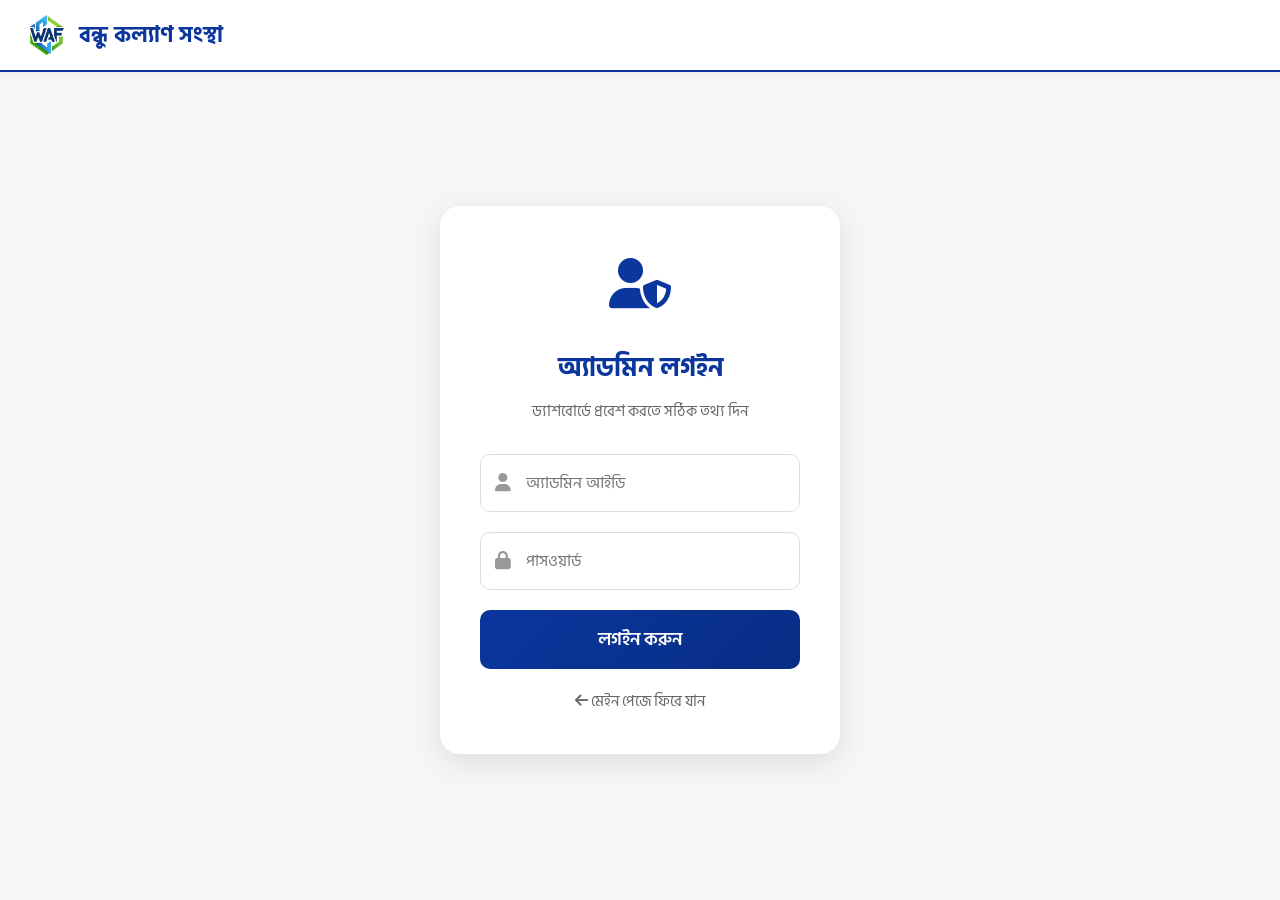
<file: login.html>
<!DOCTYPE html>
<html lang="bn">
<head>
    <meta charset="UTF-8">
    <meta name="viewport" content="width=device-width, initial-scale=1.0">
    <title>অ্যাডমিন লগইন - বন্ধু কল্যাণ সংস্থা</title>
    
    <link rel="preconnect" href="https://fonts.googleapis.com">
    <link rel="preconnect" href="https://fonts.gstatic.com" crossorigin>
    <link href="https://fonts.googleapis.com/css2?family=Hind+Siliguri:wght@400;600;700&display=swap" rel="stylesheet">

    <link rel="stylesheet" href="https://cdnjs.cloudflare.com/ajax/libs/font-awesome/6.5.1/css/all.min.css">

    <style>
        /* কালার ভেরিয়েবলস */
        :root {
            --primary-blue: #0A369D;
            --primary-green: #7CD03A;
            --bg-light: #F4F7F6;
            --text-dark: #333;
            --shadow: 0 8px 30px rgba(0,0,0,0.1);
        }

        * { margin: 0; padding: 0; box-sizing: border-box; }

        body {
            font-family: 'Hind Siliguri', sans-serif;
            background-color: var(--bg-light);
            color: var(--text-dark);
            height: 100vh;
            display: flex;
            flex-direction: column;
        }

        /* হেডার স্টাইল */
        header {
            background-color: #fff;
            padding: 15px 30px;
            display: flex;
            align-items: center;
            border-bottom: 2px solid var(--primary-blue); /* অ্যাডমিনের জন্য নীল বর্ডার */
            box-shadow: 0 2px 10px rgba(0,0,0,0.05);
            position: fixed;
            width: 100%;
            top: 0;
            z-index: 1000;
        }

        header img { height: 40px; margin-right: 15px; }
        header span { font-size: 22px; font-weight: 700; color: var(--primary-blue); }

        /* মেইন লগইন সেকশন */
        main {
            flex: 1;
            display: flex;
            justify-content: center;
            align-items: center;
            margin-top: 60px;
            padding: 20px;
        }

        .login-container {
            background-color: #fff;
            padding: 40px;
            border-radius: 20px;
            box-shadow: var(--shadow);
            max-width: 400px;
            width: 100%;
            text-align: center;
        }

        .login-icon {
            font-size: 50px;
            color: var(--primary-blue);
            margin-bottom: 20px;
        }

        .login-container h2 {
            font-size: 26px;
            color: var(--primary-blue);
            margin-bottom: 10px;
            font-weight: 700;
        }

        .login-container p {
            font-size: 15px;
            color: #666;
            margin-bottom: 30px;
        }

        /* ইনপুট ফিল্ড স্টাইল */
        .input-group {
            position: relative;
            margin-bottom: 20px;
        }

        .input-group i {
            position: absolute;
            left: 15px;
            top: 50%;
            transform: translateY(-50%);
            color: #999;
            font-size: 18px;
        }

        .input-group input {
            width: 100%;
            padding: 15px 15px 15px 45px;
            font-size: 16px;
            font-family: 'Hind Siliguri', sans-serif;
            border: 1px solid #ddd;
            border-radius: 10px;
            outline: none;
            transition: 0.3s;
        }

        .input-group input:focus {
            border-color: var(--primary-blue);
            box-shadow: 0 0 8px rgba(10, 54, 157, 0.2);
        }

        /* লগইন বাটন */
        .btn-login {
            display: block;
            width: 100%;
            padding: 15px;
            font-size: 18px;
            font-weight: 600;
            color: #fff;
            background: linear-gradient(135deg, var(--primary-blue), #082d85);
            border: none;
            border-radius: 10px;
            cursor: pointer;
            transition: 0.3s;
            margin-top: 10px;
            font-family: 'Hind Siliguri', sans-serif;
        }

        .btn-login:hover {
            opacity: 0.9;
            transform: translateY(-2px);
        }

        /* ব্যাক বাটন */
        .back-link {
            display: inline-block;
            margin-top: 20px;
            color: #666;
            text-decoration: none;
            font-size: 15px;
            transition: 0.3s;
        }

        .back-link:hover {
            color: var(--primary-blue);
        }

        /* এরর মেসেজ */
        #error-msg {
            color: #d9534f;
            font-size: 14px;
            margin-top: 10px;
            display: none;
        }
    </style>
</head>
<body>

    <header>
        <img src="logo.png" alt="WAF Logo">
        <span>বন্ধু কল্যাণ সংস্থা</span>
    </header>

    <main>
        <div class="login-container">
            <div class="login-icon">
                <i class="fas fa-user-shield"></i>
            </div>
            <h2>অ্যাডমিন লগইন</h2>
            <p>ড্যাশবোর্ডে প্রবেশ করতে সঠিক তথ্য দিন</p>
            
            <form id="adminLoginForm">
                <div class="input-group">
                    <i class="fas fa-user"></i>
                    <input type="text" id="adminId" placeholder="অ্যাডমিন আইডি" required>
                </div>
                
                <div class="input-group">
                    <i class="fas fa-lock"></i>
                    <input type="password" id="adminPass" placeholder="পাসওয়ার্ড" required>
                </div>

                <button type="submit" class="btn-login">লগইন করুন</button>
                <p id="error-msg"><i class="fas fa-exclamation-circle"></i> আইডি বা পাসওয়ার্ড ভুল হয়েছে!</p>
            </form>

            <a href="index.html" class="back-link"><i class="fas fa-arrow-left"></i> মেইন পেজে ফিরে যান</a>
        </div>
    </main>

    <script>
        document.getElementById('adminLoginForm').addEventListener('submit', function(e) {
            e.preventDefault(); 
            
            const id = document.getElementById('adminId').value;
            const pass = document.getElementById('adminPass').value;
            const errorMsg = document.getElementById('error-msg');

            if (id === 'mail.waf2020@gmail.com' && pass === 'WELFAREagency@F') {
                errorMsg.style.display = 'none';
                
                // নতুন: ব্রাউজারে অ্যাডমিনের লগইন সেশন সেভ করা হচ্ছে
                localStorage.setItem('adminLoggedIn', 'true'); 
                
                window.location.href = 'dashboard.html';
            } else {
                errorMsg.style.display = 'block';
            }
        });
    </script>

</body>
</html>
</file>
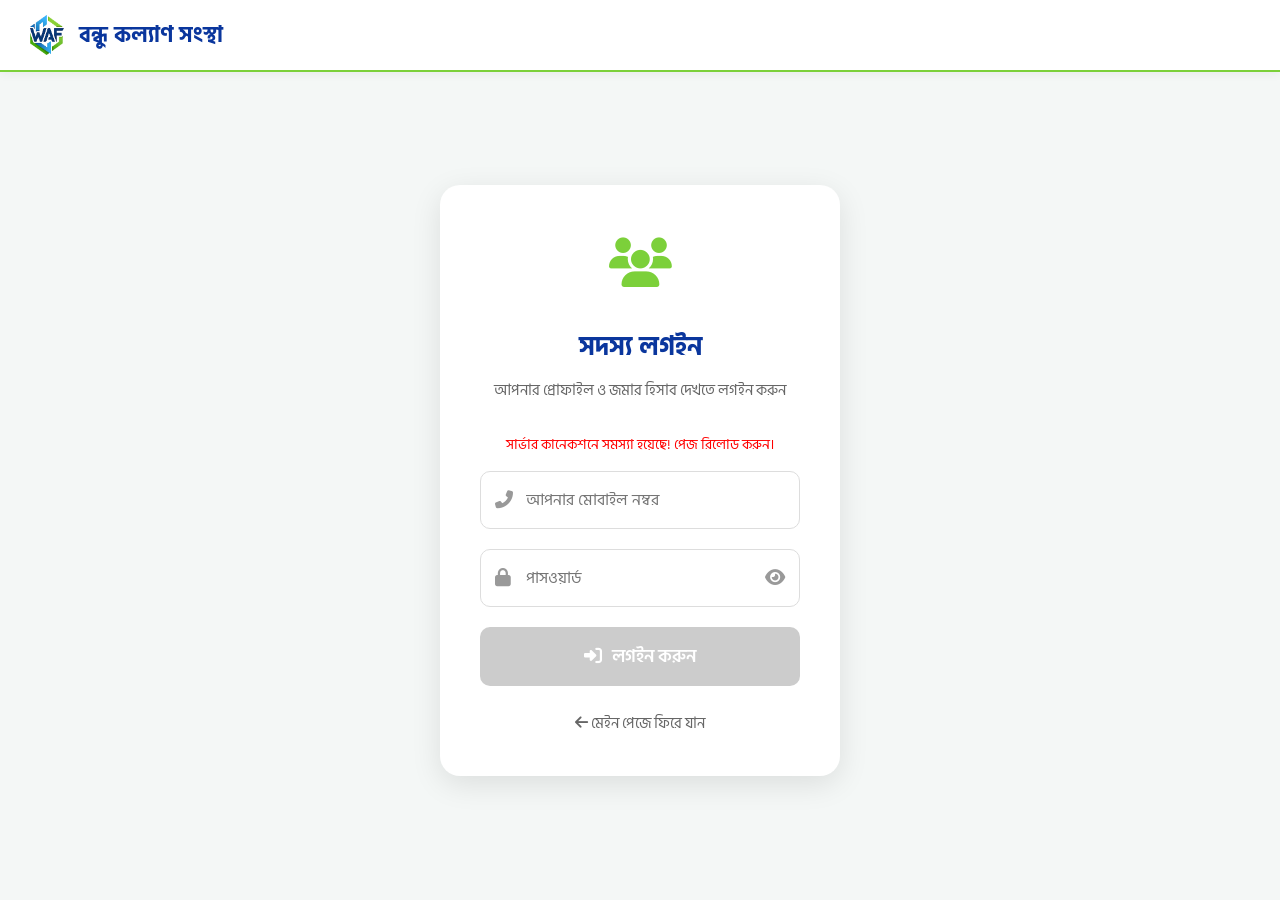
<file: member-login.html>
<!DOCTYPE html>
<html lang="bn">
<head>
    <meta charset="UTF-8">
    <meta name="viewport" content="width=device-width, initial-scale=1.0">
    <title>সদস্য লগইন - বন্ধু কল্যাণ সংস্থা</title>

    <link rel="preconnect" href="https://fonts.googleapis.com">
    <link rel="preconnect" href="https://fonts.gstatic.com" crossorigin>
    <link href="https://fonts.googleapis.com/css2?family=Hind+Siliguri:wght@400;600;700&display=swap" rel="stylesheet">
    <link rel="stylesheet" href="https://cdnjs.cloudflare.com/ajax/libs/font-awesome/6.5.1/css/all.min.css">

    <style>
        :root {
            --primary-blue: #0A369D;
            --primary-green: #7CD03A;
            --bg-light: #F4F7F6;
            --text-dark: #333;
            --shadow: 0 8px 30px rgba(0,0,0,0.1);
        }

        * { margin: 0; padding: 0; box-sizing: border-box; }

        body {
            font-family: 'Hind Siliguri', sans-serif;
            background-color: var(--bg-light);
            color: var(--text-dark);
            height: 100vh;
            display: flex;
            flex-direction: column;
        }

        header {
            background-color: #fff;
            padding: 15px 30px;
            display: flex;
            align-items: center;
            border-bottom: 2px solid var(--primary-green); /* সদস্যদের জন্য সবুজ বর্ডার */
            box-shadow: 0 2px 10px rgba(0,0,0,0.05);
            position: fixed;
            width: 100%;
            top: 0;
            z-index: 1000;
        }

        header img { height: 40px; margin-right: 15px; }
        header span { font-size: 22px; font-weight: 700; color: var(--primary-blue); }

        main {
            flex: 1;
            display: flex;
            justify-content: center;
            align-items: center;
            margin-top: 60px;
            padding: 20px;
        }

        .login-container {
            background-color: #fff;
            padding: 40px;
            border-radius: 20px;
            box-shadow: var(--shadow);
            max-width: 400px;
            width: 100%;
            text-align: center;
            position: relative;
        }

        .login-icon {
            font-size: 50px;
            color: var(--primary-green);
            margin-bottom: 20px;
        }

        .login-container h2 {
            font-size: 26px;
            color: var(--primary-blue);
            margin-bottom: 10px;
            font-weight: 700;
        }

        .login-container p {
            font-size: 15px;
            color: #666;
            margin-bottom: 30px;
        }

        .input-group { position: relative; margin-bottom: 20px; }
        .input-group i.icon-left { position: absolute; left: 15px; top: 50%; transform: translateY(-50%); color: #999; font-size: 18px; }

        .input-group input {
            width: 100%;
            padding: 15px 15px 15px 45px;
            font-size: 16px;
            font-family: 'Hind Siliguri', sans-serif;
            border: 1px solid #ddd;
            border-radius: 10px;
            outline: none;
            transition: 0.3s;
        }

        /* পাসওয়ার্ড আইকনের জন্য নতুন CSS */
        .input-group i#togglePassword {
            position: absolute;
            right: 15px;
            top: 50%;
            transform: translateY(-50%);
            color: #999;
            font-size: 18px;
            cursor: pointer;
            transition: color 0.3s;
        }
        
        .input-group i#togglePassword:hover {
            color: var(--primary-blue);
        }

        #loginPass {
            padding-right: 45px; /* Eye icon এর জন্য ডানপাশে জায়গা তৈরি */
        }

        .input-group input:focus {
            border-color: var(--primary-green);
            box-shadow: 0 0 8px rgba(124, 208, 58, 0.2);
        }

        .btn-login {
            display: flex;
            align-items: center;
            justify-content: center;
            gap: 10px;
            width: 100%;
            padding: 15px;
            font-size: 18px;
            font-weight: 600;
            color: #fff;
            background: linear-gradient(135deg, var(--primary-green), #68b32e); /* সবুজ গ্রেডিয়েন্ট */
            border: none;
            border-radius: 10px;
            cursor: pointer;
            transition: 0.3s;
            margin-top: 10px;
            font-family: 'Hind Siliguri', sans-serif;
        }

        .btn-login:hover { opacity: 0.9; transform: translateY(-2px); }
        .btn-login:disabled { background: #ccc; cursor: not-allowed; transform: none; }

        .back-link {
            display: inline-block;
            margin-top: 25px;
            color: #666;
            text-decoration: none;
            font-size: 15px;
            transition: 0.3s;
        }

        .back-link:hover { color: var(--primary-blue); }

        #error-msg {
            color: #d9534f;
            font-size: 15px;
            margin-top: 15px;
            display: none;
            font-weight: 600;
        }

        #loader {
            color: var(--primary-blue);
            font-size: 14px;
            margin-bottom: 15px;
            display: none;
        }
    </style>
</head>
<body>

    <header>
        <img src="logo.png" alt="বন্ধু কল্যাণ সংস্থা">
        <span>বন্ধু কল্যাণ সংস্থা</span>
    </header>

    <main>
        <div class="login-container">
            <div class="login-icon">
                <i class="fas fa-users"></i>
            </div>
            <h2>সদস্য লগইন</h2>
            <p>আপনার প্রোফাইল ও জমার হিসাব দেখতে লগইন করুন</p>

            <div id="loader"><i class="fas fa-spinner fa-spin"></i> সার্ভার প্রস্তুত হচ্ছে...</div>

            <form id="memberLoginForm">
                <div class="input-group">
                    <i class="fas fa-phone-alt icon-left"></i>
                    <input type="tel" id="loginPhone" placeholder="আপনার মোবাইল নম্বর" required>
                </div>

                <div class="input-group">
                    <i class="fas fa-lock icon-left"></i>
                    <input type="password" id="loginPass" placeholder="পাসওয়ার্ড" required>
                    <i class="fas fa-eye" id="togglePassword"></i>
                </div>

                <button type="submit" class="btn-login" id="loginBtn">
                    <i class="fas fa-sign-in-alt"></i> লগইন করুন
                </button>
                <p id="error-msg"><i class="fas fa-exclamation-circle"></i> মোবাইল নম্বর বা পাসওয়ার্ড ভুল হয়েছে!</p>
            </form>

            <a href="index.html" class="back-link"><i class="fas fa-arrow-left"></i> মেইন পেজে ফিরে যান</a>
        </div>
    </main>

    <script>
        // আপনার Web App URL এখানে বসান
        const SCRIPT_URL = 'https://script.google.com/macros/s/AKfycbxiYd3FQ8X0binQAh-gcty7KhhCHJylLvApQ_rahhjM5oxgcO__OqXmLSmYlL3DnbjR/exec';

        let allMembers = [];
        const loader = document.getElementById('loader');
        const loginBtn = document.getElementById('loginBtn');

        // পেজ লোড হওয়ার সাথে সাথে মেম্বার ডাটাবেস নিয়ে আসা
        window.onload = function() {
            loader.style.display = 'block';
            loginBtn.disabled = true; // ডাটা লোড না হওয়া পর্যন্ত বাটন বন্ধ থাকবে

            fetch(SCRIPT_URL + '?action=getMembers')
                .then(res => res.json())
                .then(data => {
                    allMembers = data;
                    loader.style.display = 'none';
                    loginBtn.disabled = false;
                })
                .catch(err => {
                    loader.innerHTML = '<span style="color:red;">সার্ভার কানেকশনে সমস্যা হয়েছে! পেজ রিলোড করুন।</span>';
                });
        }

        // Eye Button এর মাধ্যমে পাসওয়ার্ড Show/Hide করার কোড
        const togglePassword = document.getElementById('togglePassword');
        const passwordInput = document.getElementById('loginPass');

        togglePassword.addEventListener('click', function () {
            // type অ্যাট্রিবিউট চেক করে text অথবা password এ পরিবর্তন করা
            const type = passwordInput.getAttribute('type') === 'password' ? 'text' : 'password';
            passwordInput.setAttribute('type', type);
            
            // আইকনের ক্লাস পরিবর্তন করা (fa-eye থেকে fa-eye-slash)
            this.classList.toggle('fa-eye');
            this.classList.toggle('fa-eye-slash');
        });

        document.getElementById('memberLoginForm').addEventListener('submit', function(e) {
            e.preventDefault();

            const phone = document.getElementById('loginPhone').value.trim();
            const pass = document.getElementById('loginPass').value;
            const errorMsg = document.getElementById('error-msg');

            // মোবাইল নম্বর এবং পাসওয়ার্ড চেক করা
            const user = allMembers.find(m => m.phone === phone && m.password === pass);

            if (user) {
                errorMsg.style.display = 'none';
                loginBtn.innerHTML = '<i class="fas fa-spinner fa-spin"></i> লগইন হচ্ছে...';

                // সফল হলে ইউজারের ডাটা ব্রাউজারের LocalStorage এ সেভ করে রাখা
                localStorage.setItem('loggedInMember', JSON.stringify(user));

                // প্রোফাইল পেজে নিয়ে যাওয়া
                setTimeout(() => {
                    window.location.href = 'member-profile.html';
                }, 1000);
            } else {
                errorMsg.style.display = 'block';
            }
        });
    </script>

</body>
</html>
</file>
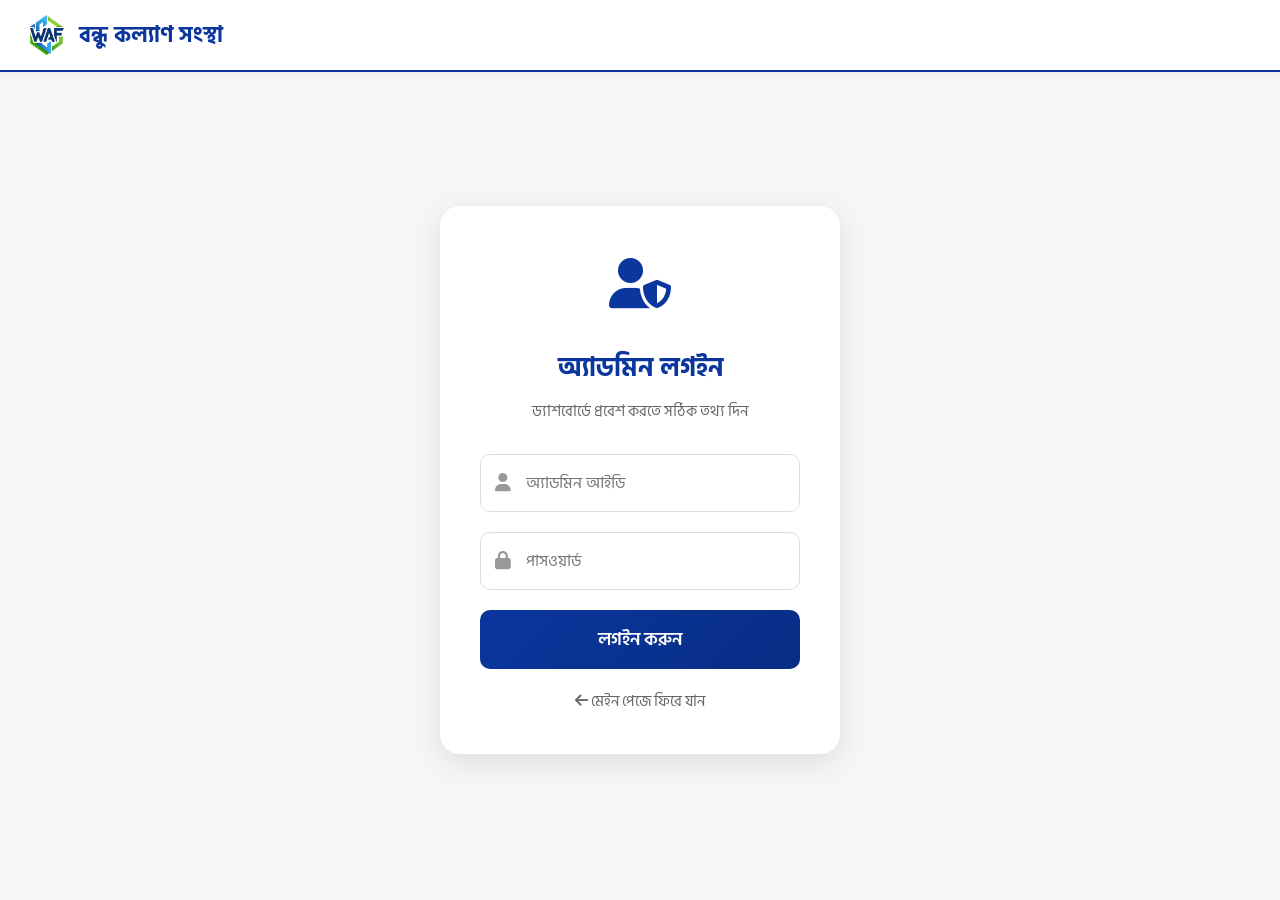
<file: notice.html>
<!DOCTYPE html>
<html lang="bn">
<head>
    <meta charset="UTF-8">
    <meta name="viewport" content="width=device-width, initial-scale=1.0">
    <script>
        if(localStorage.getItem('adminLoggedIn') !== 'true') {
            window.location.href = 'login.html'; // লগইন করা না থাকলে বের করে দেবে
        }
    </script>
    <title>নোটিশ বোর্ড ম্যানেজমেন্ট - বন্ধু কল্যাণ সংস্থা</title>

    <link rel="preconnect" href="https://fonts.googleapis.com">
    <link rel="preconnect" href="https://fonts.gstatic.com" crossorigin>
    <link href="https://fonts.googleapis.com/css2?family=Hind+Siliguri:wght@400;600;700&display=swap" rel="stylesheet">
    <link rel="stylesheet" href="https://cdnjs.cloudflare.com/ajax/libs/font-awesome/6.5.1/css/all.min.css">

    <style>
        :root {
            --primary-blue: #0A369D;
            --primary-green: #7CD03A;
            --bg-light: #F4F7F6;
            --text-dark: #333;
            --shadow: 0 8px 30px rgba(0,0,0,0.08);
            --card-hover: 0 12px 40px rgba(0,0,0,0.12);
        }

        * { margin: 0; padding: 0; box-sizing: border-box; }
        body { font-family: 'Hind Siliguri', sans-serif; background-color: var(--bg-light); color: var(--text-dark); }

        /* হেডার ডিজাইন */
        header { background-color: #fff; padding: 15px 30px; display: flex; align-items: center; justify-content: space-between; border-bottom: 2px solid var(--primary-blue); box-shadow: 0 2px 10px rgba(0,0,0,0.05); position: fixed; width: 100%; top: 0; z-index: 1000; }
        .header-left { display: flex; align-items: center; }
        .header-left img { height: 40px; margin-right: 15px; }
        .header-left span { font-size: 22px; font-weight: 700; color: var(--primary-blue); }
        
        .btn-back { background: var(--primary-blue); color: #fff; border: none; padding: 10px 20px; border-radius: 8px; font-weight: 600; cursor: pointer; text-decoration: none; transition: 0.3s; display: flex; align-items: center; gap: 8px; }
        .btn-back:hover { background: #082d85; }

        main { margin-top: 100px; padding: 0 30px 30px 30px; max-width: 900px; margin-left: auto; margin-right: auto; }
        .page-title { font-size: 24px; color: var(--primary-blue); margin-bottom: 25px; font-weight: 700; display: flex; align-items: center; gap: 10px; }

        /* ফর্ম এবং নোটিশ কার্ড ডিজাইন */
        .card-box { background: #fff; padding: 30px; border-radius: 15px; box-shadow: var(--shadow); margin-bottom: 30px; border-top: 4px solid var(--primary-green); }
        .card-box h3 { margin-bottom: 20px; color: var(--text-dark); font-size: 18px; }

        .input-group { display: flex; gap: 15px; align-items: center; }
        .input-group input { flex: 1; padding: 15px; font-size: 16px; font-family: 'Hind Siliguri', sans-serif; border: 1px solid #ddd; border-radius: 10px; outline: none; transition: 0.3s; }
        .input-group input:focus { border-color: var(--primary-blue); box-shadow: 0 0 5px rgba(10, 54, 157, 0.2); }
        
        .btn-save { background: var(--primary-green); color: #fff; border: none; padding: 15px 25px; border-radius: 10px; font-size: 16px; font-weight: 600; font-family: 'Hind Siliguri', sans-serif; cursor: pointer; transition: 0.3s; display: flex; align-items: center; gap: 8px; white-space: nowrap; }
        .btn-save:hover { background: #68b32e; }

        /* নোটিশ লিস্ট ডিজাইন */
        .notice-list-container { display: flex; flex-direction: column; gap: 15px; }
        .notice-item { background: #fff; padding: 20px; border-radius: 12px; box-shadow: 0 4px 15px rgba(0,0,0,0.05); display: flex; justify-content: space-between; align-items: center; border-left: 5px solid var(--primary-blue); transition: 0.3s; }
        .notice-item:hover { box-shadow: var(--card-hover); transform: translateX(5px); }
        .notice-text { font-size: 16px; color: #444; line-height: 1.5; flex: 1; padding-right: 20px; }
        
        .action-btns { display: flex; gap: 10px; flex-shrink: 0; }
        .btn-action { width: 40px; height: 40px; border-radius: 8px; border: none; display: flex; align-items: center; justify-content: center; font-size: 16px; cursor: pointer; transition: 0.3s; color: white; }
        .btn-edit { background-color: #f39c12; }
        .btn-edit:hover { background-color: #d68910; }
        .btn-delete { background-color: #ff4757; }
        .btn-delete:hover { background-color: #e84118; }

        #loader { text-align: center; color: var(--primary-blue); font-weight: 600; padding: 20px; font-size: 18px; display: none; }

        @media (max-width: 768px) {
            .input-group { flex-direction: column; }
            .btn-save { width: 100%; justify-content: center; }
            .notice-item { flex-direction: column; align-items: flex-start; gap: 15px; }
            .notice-text { padding-right: 0; }
            .header-left span { display: none; }
            main { padding: 20px; margin-top: 80px; }
        }
    </style>
</head>
<body>

    <header>
        <div class="header-left">
            <img src="logo.png" alt="Logo">
            <span>বন্ধু কল্যাণ সংস্থা</span>
        </div>
        <a href="dashboard.html" class="btn-back"><i class="fas fa-arrow-left"></i> ড্যাশবোর্ড</a>
    </header>

    <main>
        <div class="page-title">
            <i class="fas fa-bullhorn" style="color: #ff4757;"></i> নোটিশ বোর্ড ম্যানেজমেন্ট
        </div>

        <div class="card-box">
            <h3 id="formTitle">নতুন নোটিশ যুক্ত করুন</h3>
            <div class="input-group">
                <input type="text" id="noticeInput" placeholder="এখানে নোটিশের বিস্তারিত লিখুন..." autocomplete="off">
                <button class="btn-save" id="btnSave" onclick="saveNotice()">
                    <i class="fas fa-plus-circle"></i> যুক্ত করুন
                </button>
            </div>
        </div>

        <div class="card-box" style="border-top-color: var(--primary-blue);">
            <h3>সকল নোটিশ</h3>
            <div id="loader"><i class="fas fa-spinner fa-spin"></i> ডাটা লোড হচ্ছে...</div>
            <div class="notice-list-container" id="noticesContainer">
                </div>
        </div>
    </main>

    <script>
        // আপনার নতুন Web App URL টি এখানে দিন
        const scriptURL = 'https://script.google.com/macros/s/AKfycbyNEz2--1q1yoGgXrpNWa733B_2iaB2YaaLSm-gr1v1XWyPL7XN_SAZleqxlb0WihEq4w/exec'; 
        
        let editingRow = null; // এডিট করার ট্র্যাক রাখার জন্য

        // নোটিশ লোড করার ফাংশন
        function loadNotices() {
            document.getElementById('loader').style.display = 'block';
            document.getElementById('noticesContainer').innerHTML = '';

            fetch(scriptURL)
                .then(res => res.json())
                .then(data => {
                    document.getElementById('loader').style.display = 'none';
                    let html = '';
                    
                    if(data.length === 0) {
                        html = '<p style="text-align:center; color:#777;">কোনো নোটিশ পাওয়া যায়নি।</p>';
                    } else {
                        data.forEach(notice => {
                            // notice.text-এর ভেতরের কোটেশন মার্ক এস্কেপ করা হচ্ছে যাতে বাটনে এরর না আসে
                            let safeText = notice.text.replace(/'/g, "&#39;").replace(/"/g, "&quot;");
                            
                            html += `
                            <div class="notice-item">
                                <div class="notice-text">${notice.text}</div>
                                <div class="action-btns">
                                    <button class="btn-action btn-edit" onclick="editNotice(${notice.rowNumber}, '${safeText}')" title="এডিট করুন">
                                        <i class="fas fa-edit"></i>
                                    </button>
                                    <button class="btn-action btn-delete" onclick="deleteNotice(${notice.rowNumber})" title="ডিলিট করুন">
                                        <i class="fas fa-trash-alt"></i>
                                    </button>
                                </div>
                            </div>`;
                        });
                    }
                    document.getElementById('noticesContainer').innerHTML = html;
                })
                .catch(err => {
                    document.getElementById('loader').innerHTML = 'ডাটা লোড করতে সমস্যা হয়েছে!';
                });
        }

        // নোটিশ সেভ বা আপডেট করার ফাংশন
        function saveNotice() {
            let text = document.getElementById('noticeInput').value.trim();
            if(!text) return alert("নোটিশ ফাঁকা রাখা যাবে না!");

            let btn = document.getElementById('btnSave');
            btn.innerHTML = '<i class="fas fa-spinner fa-spin"></i> প্রসেসিং...';
            btn.disabled = true;

            let action = editingRow ? "edit" : "add";
            let bodyData = `action=${action}&noticeText=${encodeURIComponent(text)}`;
            if(editingRow) bodyData += `&rowNumber=${editingRow}`;

            fetch(scriptURL, {
                method: 'POST',
                headers: { 'Content-Type': 'application/x-www-form-urlencoded' },
                body: bodyData
            }).then(res => res.text()).then(data => {
                document.getElementById('noticeInput').value = '';
                btn.innerHTML = '<i class="fas fa-plus-circle"></i> যুক্ত করুন';
                btn.disabled = false;
                document.getElementById('formTitle').innerText = "নতুন নোটিশ যুক্ত করুন";
                editingRow = null; 
                loadNotices(); 
            });
        }

        // নোটিশ এডিট মোড চালু করার ফাংশন
        function editNotice(row, text) {
            document.getElementById('noticeInput').value = text;
            editingRow = row;
            document.getElementById('formTitle').innerText = "নোটিশ এডিট করুন";
            
            let btn = document.getElementById('btnSave');
            btn.innerHTML = '<i class="fas fa-save"></i> আপডেট করুন';
            
            // পেজের উপরে স্ক্রল করা এবং ইনপুট বক্সে ফোকাস করা
            window.scrollTo({ top: 0, behavior: 'smooth' });
            document.getElementById('noticeInput').focus();
        }

        // নোটিশ ডিলিট করার ফাংশন
        function deleteNotice(row) {
            if(!confirm("আপনি কি সত্যিই এই নোটিশটি ডিলিট করতে চান?")) return;
            
            // ডিলিট বোতামে ক্লিক করলে সরাসরি ডাটাবেসে রিকোয়েস্ট যাবে
            fetch(scriptURL, {
                method: 'POST',
                headers: { 'Content-Type': 'application/x-www-form-urlencoded' },
                body: `action=delete&rowNumber=${row}`
            }).then(res => res.text()).then(data => {
                loadNotices(); // ডিলিট হওয়ার পর তালিকা আপডেট হবে
            });
        }

        // পেজ লোড হলে নোটিশ দেখাবে
        window.onload = loadNotices;
    </script>

</body>
</html>
</file>
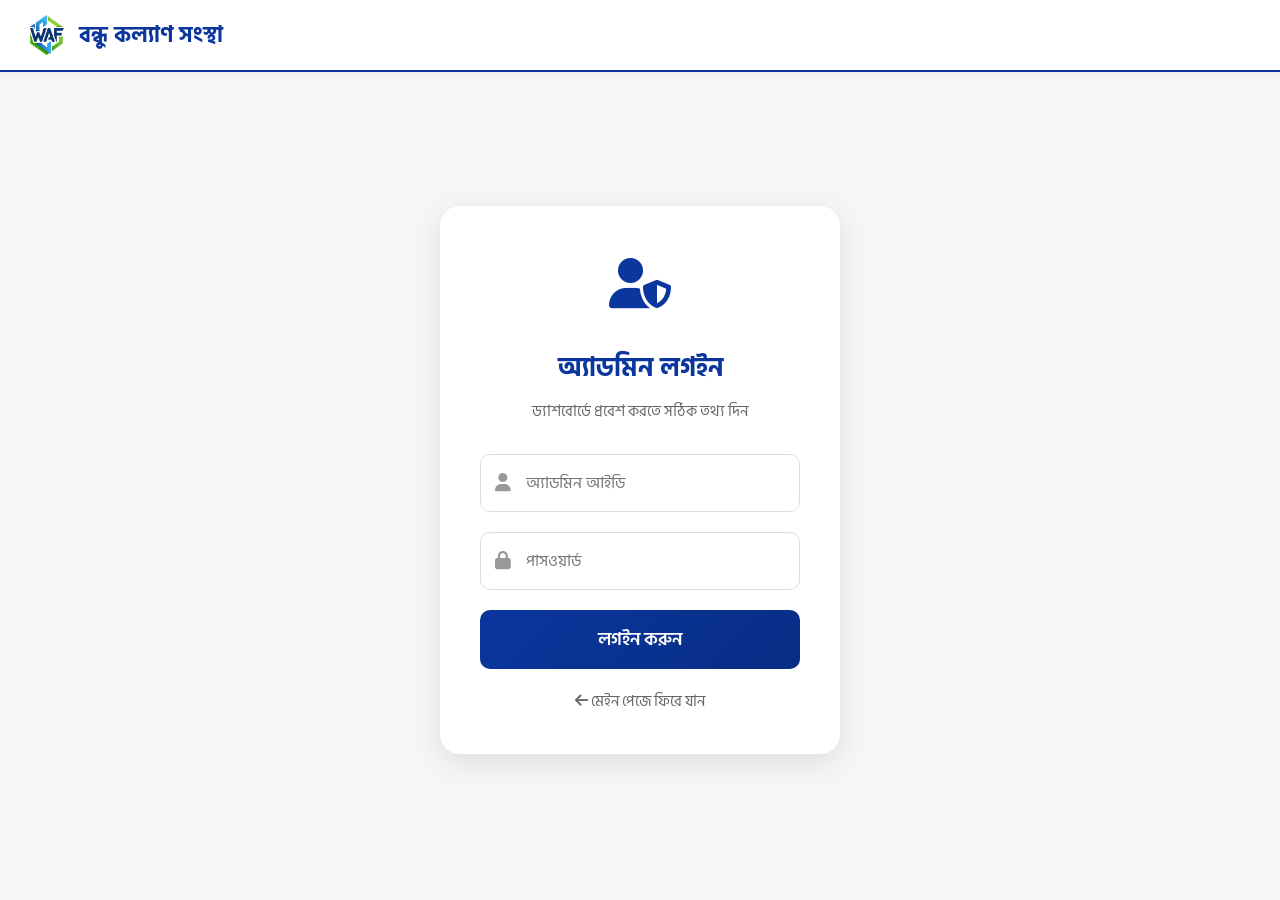
<file: payment.html>
<!DOCTYPE html>
<html lang="bn">
<head>
    <meta charset="UTF-8">
    <meta name="viewport" content="width=device-width, initial-scale=1.0">
    <script>
        if(localStorage.getItem('adminLoggedIn') !== 'true') {
            window.location.href = 'login.html'; // লগইন করা না থাকলে বের করে দেবে
        }
    </script>
    <title>পেমেন্ট গ্রহণ - বন্ধু কল্যাণ সংস্থা</title>

    <link rel="preconnect" href="https://fonts.googleapis.com">
    <link rel="preconnect" href="https://fonts.gstatic.com" crossorigin>
    <link href="https://fonts.googleapis.com/css2?family=Hind+Siliguri:wght@400;600;700&display=swap" rel="stylesheet">
    <link rel="stylesheet" href="https://cdnjs.cloudflare.com/ajax/libs/font-awesome/6.5.1/css/all.min.css">

    <style>
        :root {
            --primary-blue: #0A369D;
            --primary-green: #7CD03A;
            --bg-light: #F4F7F6;
            --text-dark: #333;
            --shadow: 0 4px 15px rgba(0,0,0,0.08);
        }

        * { margin: 0; padding: 0; box-sizing: border-box; }

        body {
            font-family: 'Hind Siliguri', sans-serif;
            background-color: var(--bg-light);
            color: var(--text-dark);
        }

        header { background-color: #fff; padding: 15px 30px; display: flex; align-items: center; justify-content: space-between; border-bottom: 2px solid #ff9800; position: fixed; width: 100%; top: 0; z-index: 1000; }
        .header-left { display: flex; align-items: center; }
        .header-left img { height: 40px; margin-right: 15px; }
        .header-left span { font-size: 22px; font-weight: 700; color: var(--primary-blue); }

        .top-nav { margin-top: 72px; background: #fff; padding: 15px 20px; display: flex; justify-content: center; gap: 15px; box-shadow: var(--shadow); flex-wrap: wrap; }
        .top-nav a { text-decoration: none; color: var(--primary-blue); font-weight: 600; padding: 8px 15px; border-radius: 8px; background: var(--bg-light); transition: 0.3s; display: flex; align-items: center; gap: 8px; }
        .top-nav a:hover, .top-nav a.active { background: var(--primary-blue); color: #fff; }

        main { padding: 30px; max-width: 600px; margin: auto; }

        .payment-card { background: #fff; padding: 30px; border-radius: 15px; box-shadow: var(--shadow); border-top: 5px solid #ff9800; }
        .payment-card h2 { color: var(--primary-blue); margin-bottom: 20px; font-size: 22px; text-align: center; }

        .search-box-container { position: relative; margin-bottom: 20px; }
        .search-box-container input { width: 100%; padding: 15px; font-size: 16px; font-family: 'Hind Siliguri', sans-serif; border: 1px solid #ddd; border-radius: 10px; outline: none; }
        .search-box-container input:focus { border-color: #ff9800; }

        .autocomplete-list { position: absolute; border: 1px solid #ddd; border-top: none; z-index: 99; top: 100%; left: 0; right: 0; background: #fff; max-height: 200px; overflow-y: auto; border-radius: 0 0 10px 10px; box-shadow: var(--shadow); display: none; }
        .autocomplete-item { padding: 12px 15px; cursor: pointer; border-bottom: 1px solid #eee; display: flex; justify-content: space-between; font-size: 15px; }
        .autocomplete-item:hover { background-color: var(--bg-light); }
        .autocomplete-item strong { color: var(--primary-blue); }

        .member-details { background: #fdfdfd; border: 1px solid #eee; padding: 20px; border-radius: 10px; margin-bottom: 20px; display: none; }
        .member-details p { margin-bottom: 8px; font-size: 16px; color: #555; }
        .member-details strong { color: var(--text-dark); width: 120px; display: inline-block; }
        .current-deposit { color: var(--primary-green) !important; font-size: 18px; font-weight: bold; }

        .amount-input-group { display: none; margin-bottom: 20px; }
        .amount-input-group label { display: block; font-weight: 600; margin-bottom: 10px; color: var(--text-dark); }
        
        /* নতুন যুক্ত করা ডেট ইনপুটের স্টাইল */
        .date-input { width: 100%; padding: 15px; font-size: 16px; font-family: 'Hind Siliguri', sans-serif; border: 1px solid #ddd; border-radius: 10px; outline: none; color: var(--text-dark); margin-bottom: 15px; }
        .date-input:focus { border-color: var(--primary-green); }

        .amount-wrapper { display: flex; align-items: center; }
        .amount-wrapper span { background: #eee; padding: 15px 20px; border-radius: 10px 0 0 10px; font-weight: bold; font-size: 18px; border: 1px solid #ddd; border-right: none; }
        .amount-wrapper input { flex: 1; padding: 15px; font-size: 20px; font-weight: bold; border: 1px solid #ddd; border-radius: 0 10px 10px 0; outline: none; color: var(--primary-green); }
        .amount-wrapper input:focus { border-color: var(--primary-green); }

        .btn-pay { width: 100%; padding: 15px; background: #ff9800; color: white; font-size: 18px; font-weight: 600; font-family: 'Hind Siliguri', sans-serif; border: none; border-radius: 10px; cursor: pointer; transition: 0.3s; display: none; }
        .btn-pay:hover { background: #e68a00; transform: translateY(-2px); }

        #loader { text-align: center; color: var(--primary-blue); padding: 10px; display: none; }

        /* রিসিট ডিজাইন (জলছাপ সহ) */
        .receipt-container { 
            background: #fff; 
            padding: 30px; 
            border-radius: 10px; 
            box-shadow: var(--shadow); 
            margin-top: 20px; 
            display: none; 
            border: 2px dashed #ddd; 
            position: relative; 
            overflow: hidden; 
        }

        .receipt-container::before {
            content: "";
            position: absolute;
            top: 50%;
            left: 50%;
            transform: translate(-50%, -50%);
            width: 70%; 
            height: 70%;
            background-image: url('logo.png'); 
            background-repeat: no-repeat;
            background-position: center;
            background-size: contain;
            opacity: 0.08; 
            z-index: 0;
            pointer-events: none;
        }

        .receipt-container > * {
            position: relative;
            z-index: 1;
        }

        .receipt-header { text-align: center; border-bottom: 2px solid #eee; padding-bottom: 15px; margin-bottom: 20px; }
        .receipt-header img { height: 50px; margin-bottom: 10px; }
        .receipt-header h3 { color: var(--text-dark); font-size: 24px; margin: 0; }
        .receipt-header p { color: #666; font-size: 14px; margin-top: 5px; font-weight: 600; }

        .receipt-details p { display: flex; justify-content: space-between; margin-bottom: 12px; font-size: 16px; border-bottom: 1px dotted #eee; padding-bottom: 5px; }
        .receipt-total { font-size: 20px !important; font-weight: bold; border-top: 2px solid #eee; padding-top: 15px !important; border-bottom: none !important; margin-top: 10px; color: var(--primary-blue); }

        .btn-print { width: 100%; padding: 12px; background: var(--primary-blue); color: white; font-size: 16px; font-weight: 600; font-family: 'Hind Siliguri', sans-serif; border: none; border-radius: 8px; cursor: pointer; margin-top: 20px; display: flex; justify-content: center; align-items: center; gap: 10px; }

        @media print {
            body * { visibility: hidden; }
            .receipt-container, .receipt-container * { visibility: visible; }
            .receipt-container { position: absolute; left: 0; top: 0; width: 100%; border: none; box-shadow: none; margin: 0; padding: 0; }
            .btn-print { display: none; }
        }

        @media (max-width: 600px) {
            .header-left span { display: none; }
            .top-nav { justify-content: flex-start; }
            main { padding: 15px; }
        }
    </style>
</head>
<body>

    <header>
        <div class="header-left">
            <img src="logo.png" alt="বন্ধু কল্যাণ সংস্থা Logo">
            <span>বন্ধু কল্যাণ সংস্থা</span>
        </div>
        <div><span style="color: #666; font-weight: 600;"><i class="fas fa-user-shield"></i> অ্যাডমিন</span></div>
    </header>

    <div class="top-nav">
        <a href="dashboard.html"><i class="fas fa-home"></i> ড্যাশবোর্ড</a>
        <a href="add-member.html"><i class="fas fa-user-plus"></i> নতুন সদস্য</a>
        <a href="list.html"><i class="fas fa-list"></i> সদস্য তালিকা</a>
        <a href="payment.html" class="active"><i class="fas fa-money-bill-wave"></i> পেমেন্ট</a>
    </div>

    <main>
        <div class="payment-card" id="paymentFormCard">
            <h2><i class="fas fa-hand-holding-usd"></i> পেমেন্ট গ্রহণ করুন</h2>

            <div id="loader"><i class="fas fa-spinner fa-spin"></i> ডাটা লোড হচ্ছে...</div>

            <div class="search-box-container">
                <input type="text" id="searchInput" placeholder="সদস্যের আইডি বা নাম লিখে খুঁজুন..." autocomplete="off">
                <div id="autocomplete-list" class="autocomplete-list"></div>
            </div>

            <div class="member-details" id="memberDetails">
                <input type="hidden" id="selectedRowIndex">
                <input type="hidden" id="selectedId">
                <input type="hidden" id="previousTotal"> 
                <p><strong>নাম:</strong> <span id="lblName"></span></p>
                <p><strong>মোবাইল:</strong> <span id="lblPhone"></span></p>
                <p><strong>বর্তমান জমা:</strong> <span id="lblTotal" class="current-deposit"></span></p>
            </div>

            <div class="amount-input-group" id="amountGroup">
                <label>তারিখ নির্বাচন করুন:</label>
                <input type="date" id="payDate" class="date-input">

                <label>জমার পরিমাণ লিখুন:</label>
                <div class="amount-wrapper">
                    <span>৳</span>
                    <input type="number" id="payAmount" placeholder="500"> 
                </div>
            </div>

            <button class="btn-pay" id="btnPay" onclick="processPayment()"><i class="fas fa-check-circle"></i> পেমেন্ট জমা করুন</button>
        </div>

        <div class="receipt-container" id="receiptCard">
            <div class="receipt-header">
                <img src="logo.png" alt="বন্ধু কল্যাণ সংস্থা">
                <h3>মানি রিসিট</h3>
                <p>বন্ধু কল্যাণ সংস্থা - ডিজিটাল পেমেন্ট সিস্টেম</p>
            </div>
            <div class="receipt-details">
                <p><span>তারিখ:</span> <strong id="recDate"></strong></p>
                <p><span>ট্রানজেকশন আইডি:</span> <strong id="recTrx"></strong></p>
                <p><span>সদস্য আইডি:</span> <strong id="recId"></strong></p>
                <p><span>সদস্যের নাম:</span> <strong id="recName"></strong></p>
                <p><span>মোবাইল নম্বর:</span> <strong id="recPhone"></strong></p>
                <p><span>আজকের জমার পরিমাণ:</span> <strong id="recAmount" style="font-size: 18px;"></strong></p>
                <p class="receipt-total"><span>সর্বমোট জমা:</span> <span id="recTotalDeposit"></span></p>
            </div>

            <button class="btn-print" onclick="printReceipt()"><i class="fas fa-print"></i> রিসিট প্রিন্ট করুন</button>
            <button class="btn-print" style="background:#666; margin-top:10px;" onclick="window.location.reload()"><i class="fas fa-redo"></i> নতুন পেমেন্ট</button>
        </div>
    </main>

    <script>
        const SCRIPT_URL = 'https://script.google.com/macros/s/AKfycbxiYd3FQ8X0binQAh-gcty7KhhCHJylLvApQ_rahhjM5oxgcO__OqXmLSmYlL3DnbjR/exec';

        let allMembers = [];
        let searchInput = document.getElementById('searchInput');
        let autocompleteList = document.getElementById('autocomplete-list');

        window.onload = function() {
            document.getElementById('loader').style.display = 'block';
            fetch(SCRIPT_URL + '?action=getMembers')
                .then(res => res.json())
                .then(data => {
                    allMembers = data;
                    document.getElementById('loader').style.display = 'none';
                })
                .catch(err => {
                    document.getElementById('loader').innerHTML = 'ডাটা লোড করতে সমস্যা হয়েছে!';
                });
        }

        searchInput.addEventListener('input', function() {
            let val = this.value;
            autocompleteList.innerHTML = '';

            if (!val) {
                autocompleteList.style.display = 'none';
                hideForm();
                return;
            }

            let matches = allMembers.filter(member => 
                member.id.toString().includes(val) || member.name.toLowerCase().includes(val.toLowerCase())
            );

            if (matches.length > 0) {
                autocompleteList.style.display = 'block';
                matches.forEach(m => {
                    let div = document.createElement('div');
                    div.className = 'autocomplete-item';
                    div.innerHTML = `<strong>${m.id}</strong> <span>${m.name}</span>`;

                    div.addEventListener('click', function() {
                        searchInput.value = m.name;
                        autocompleteList.style.display = 'none';
                        showMemberDetails(m);
                    });
                    autocompleteList.appendChild(div);
                });
            } else {
                autocompleteList.style.display = 'none';
            }
        });

        function showMemberDetails(m) {
            document.getElementById('memberDetails').style.display = 'block';
            document.getElementById('amountGroup').style.display = 'block';
            document.getElementById('btnPay').style.display = 'block';

            // আজকের তারিখ ডিফল্ট হিসেবে ইনপুট ফিল্ডে সেট করা
            let today = new Date().toISOString().split('T')[0];
            document.getElementById('payDate').value = today;

            document.getElementById('selectedRowIndex').value = m.rowIndex;
            document.getElementById('selectedId').value = m.id;

            document.getElementById('previousTotal').value = m.totalDeposit || 0; 

            document.getElementById('lblName').innerText = m.name;
            document.getElementById('lblPhone').innerText = m.phone;
            document.getElementById('lblTotal').innerText = "৳ " + (m.totalDeposit || 0);
        }

        function hideForm() {
            document.getElementById('memberDetails').style.display = 'none';
            document.getElementById('amountGroup').style.display = 'none';
            document.getElementById('btnPay').style.display = 'none';
        }

        function processPayment() {
            let amount = document.getElementById('payAmount').value;
            let dateVal = document.getElementById('payDate').value; // ইউজার কর্তৃক নির্বাচিত তারিখ

            if(!amount || amount == 0) {
                alert("অনুগ্রহ করে সঠিক টাকার পরিমাণ দিন (০ ব্যতীত)!");
                return;
            }
            if(!dateVal) {
                alert("অনুগ্রহ করে তারিখ নির্বাচন করুন!");
                return;
            }

            let btnPay = document.getElementById('btnPay');
            btnPay.innerHTML = '<i class="fas fa-spinner fa-spin"></i> প্রসেস হচ্ছে...';
            btnPay.disabled = true;

            let rowIndex = document.getElementById('selectedRowIndex').value;
            
            // সিলেক্ট করা তারিখটি আপনার আগের ফরম্যাট (bn-BD) অনুযায়ী কনভার্ট করা হচ্ছে
            let selectedDateObj = new Date(dateVal);
            const dateOptions = { day: 'numeric', month: 'long', year: 'numeric' };
            const paymentDate = selectedDateObj.toLocaleDateString('bn-BD', dateOptions);

            // ট্রানজেকশন আইডি জেনারেট করে ডাটাবেসে পাঠানো হচ্ছে
            let uniqueId = "WAF-" + Date.now() + "-" + Math.floor(Math.random() * 100);

            let params = new URLSearchParams();
            params.append('action', 'addPayment');
            params.append('rowIndex', rowIndex);
            params.append('amount', amount);
            params.append('date', paymentDate); // নির্বাচিত তারিখ পাঠানো হচ্ছে
            params.append('trxId', uniqueId); 

            fetch(SCRIPT_URL, {
                method: 'POST',
                body: params
            })
            .then(res => res.json())
            .then(data => {
                if(data.result === 'success') {
                    showReceipt(amount, paymentDate, uniqueId); 
                }
            })
            .catch(err => {
                alert('পেমেন্ট গ্রহণ করতে সমস্যা হয়েছে!');
                btnPay.innerHTML = '<i class="fas fa-check-circle"></i> পেমেন্ট জমা করুন';
                btnPay.disabled = false;
            });
        }

        function showReceipt(amount, date, uniqueId) {
            document.getElementById('paymentFormCard').style.display = 'none';
            document.getElementById('receiptCard').style.display = 'block';

            document.getElementById('recDate').innerText = date;
            document.getElementById('recTrx').innerText = uniqueId; 
            document.getElementById('recId').innerText = document.getElementById('selectedId').value;
            document.getElementById('recName').innerText = document.getElementById('lblName').innerText;
            document.getElementById('recPhone').innerText = document.getElementById('lblPhone').innerText;

            let amountDisplay = document.getElementById('recAmount');
            amountDisplay.innerText = "৳ " + parseInt(amount).toLocaleString('bn-BD');

            if (amount < 0) {
                amountDisplay.style.color = "red";
            } else {
                amountDisplay.style.color = "var(--primary-green)";
            }

            let prevTotal = parseFloat(document.getElementById('previousTotal').value) || 0;
            let currentAmount = parseFloat(amount) || 0;
            let newTotalDeposit = prevTotal + currentAmount;

            document.getElementById('recTotalDeposit').innerText = "৳ " + newTotalDeposit.toLocaleString('bn-BD');
        }

        function printReceipt() {
            let trxId = document.getElementById('recTrx').innerText;
            let originalTitle = document.title;
            document.title = "Receipt_" + trxId;
            window.print();
            setTimeout(function() {
                document.title = originalTitle;
            }, 1000);
        }

        document.addEventListener('click', function(e) {
            if (e.target.id !== 'searchInput') autocompleteList.style.display = 'none';
        });
    </script>
</body>
</html>
</file>
